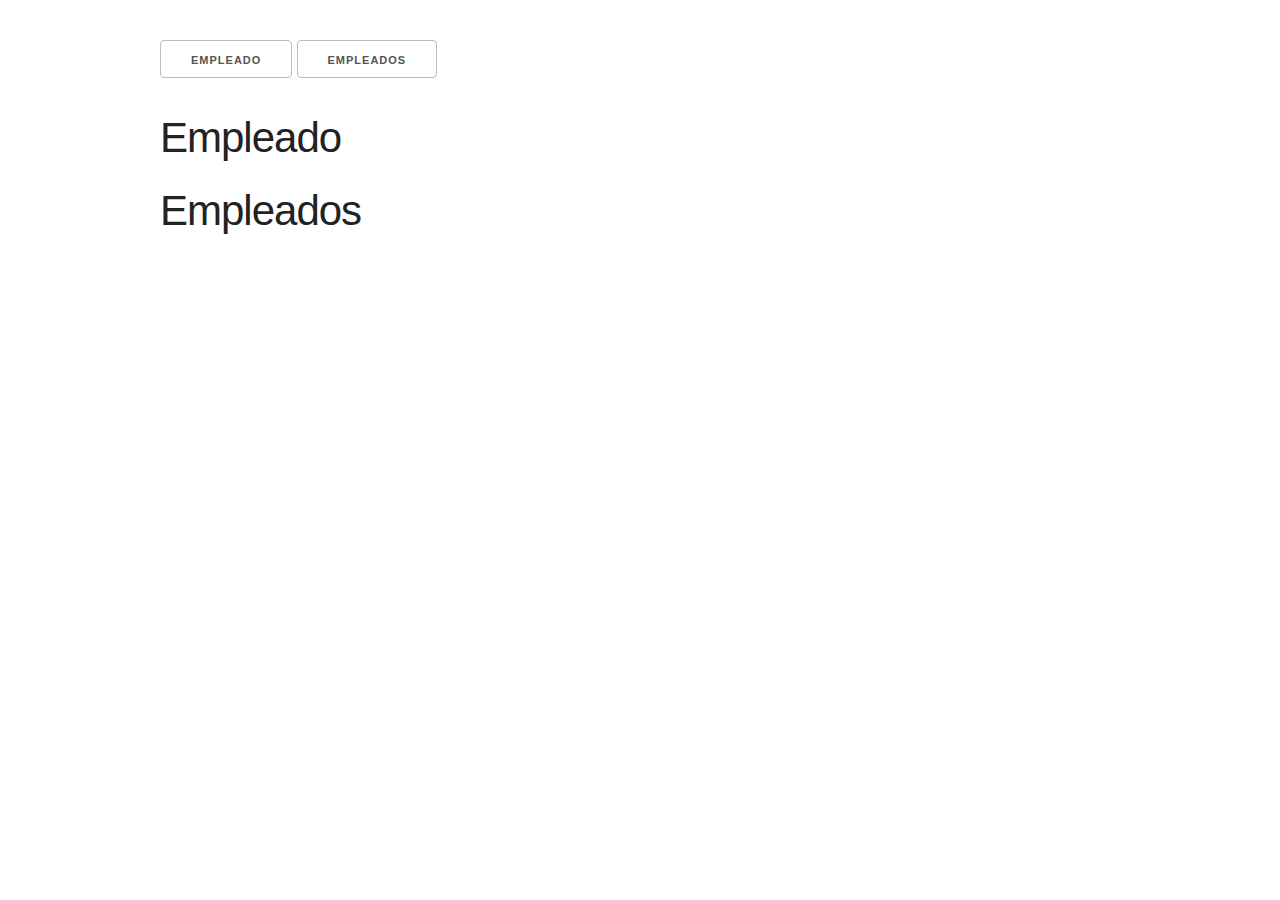
<file: AJAXJSON/index.html>
<!DOCTYPE html>
<html lang="en">
<head>
    <meta charset="UTF-8">
    <meta name="viewport" content="width=device-width, initial-scale=1.0">
    <meta http-equiv="X-UA-Compatible" content="ie=edge">
    <title>JavaScript Sandbox</title>
    <link rel="stylesheet" href="css/normalize.css">
    <link rel="stylesheet" href="css/skeleton.css">
</head>
<body>
    <div class="container">
        <button id="boton1">empleado</button>
        <button id="boton2">empleados</button>
        <br><br>
        <h2>Empleado</h2>
        <div id="empleado"></div>
        <h2>Empleados</h2>
        <div id="empleados"></div>

        <script src="app.js"></script>
    </div>


    <style>
        .container {
            margin-top: 40px;
        }
    </style>
</body>
</html>
</file>
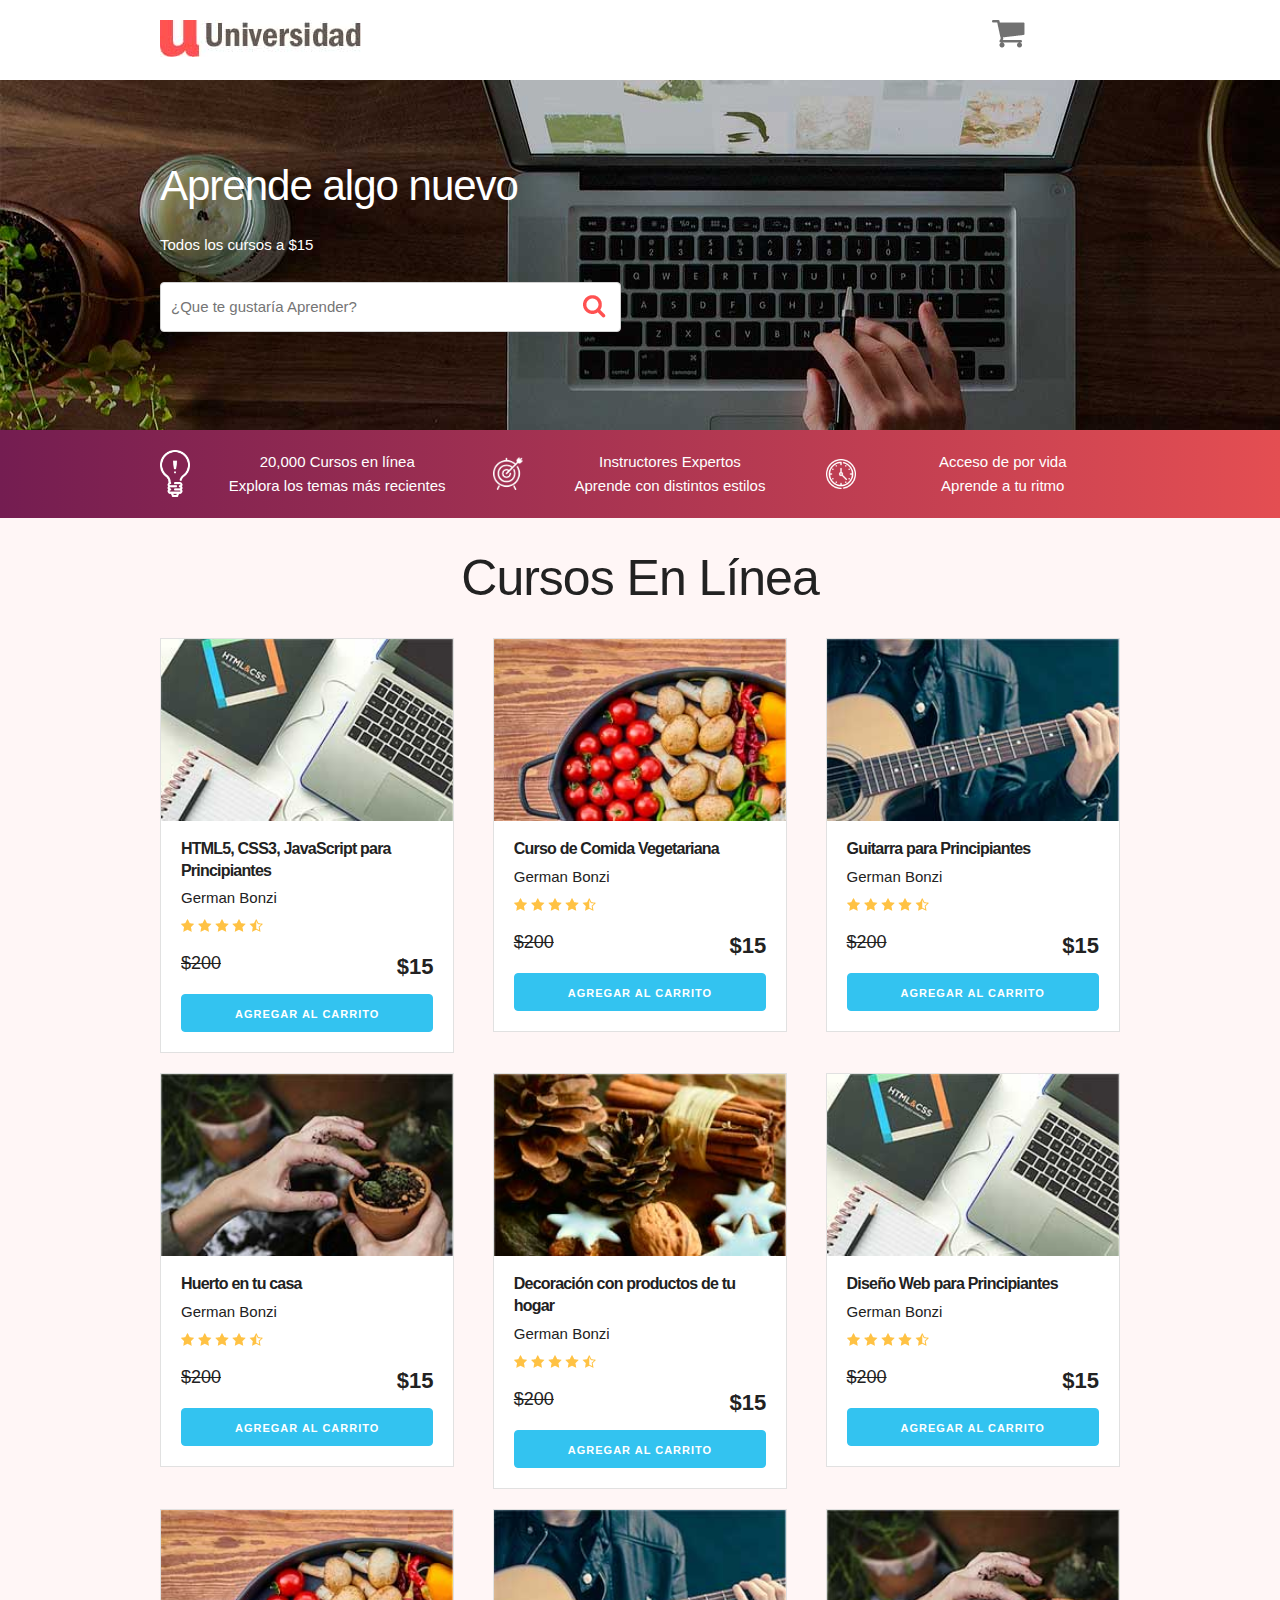
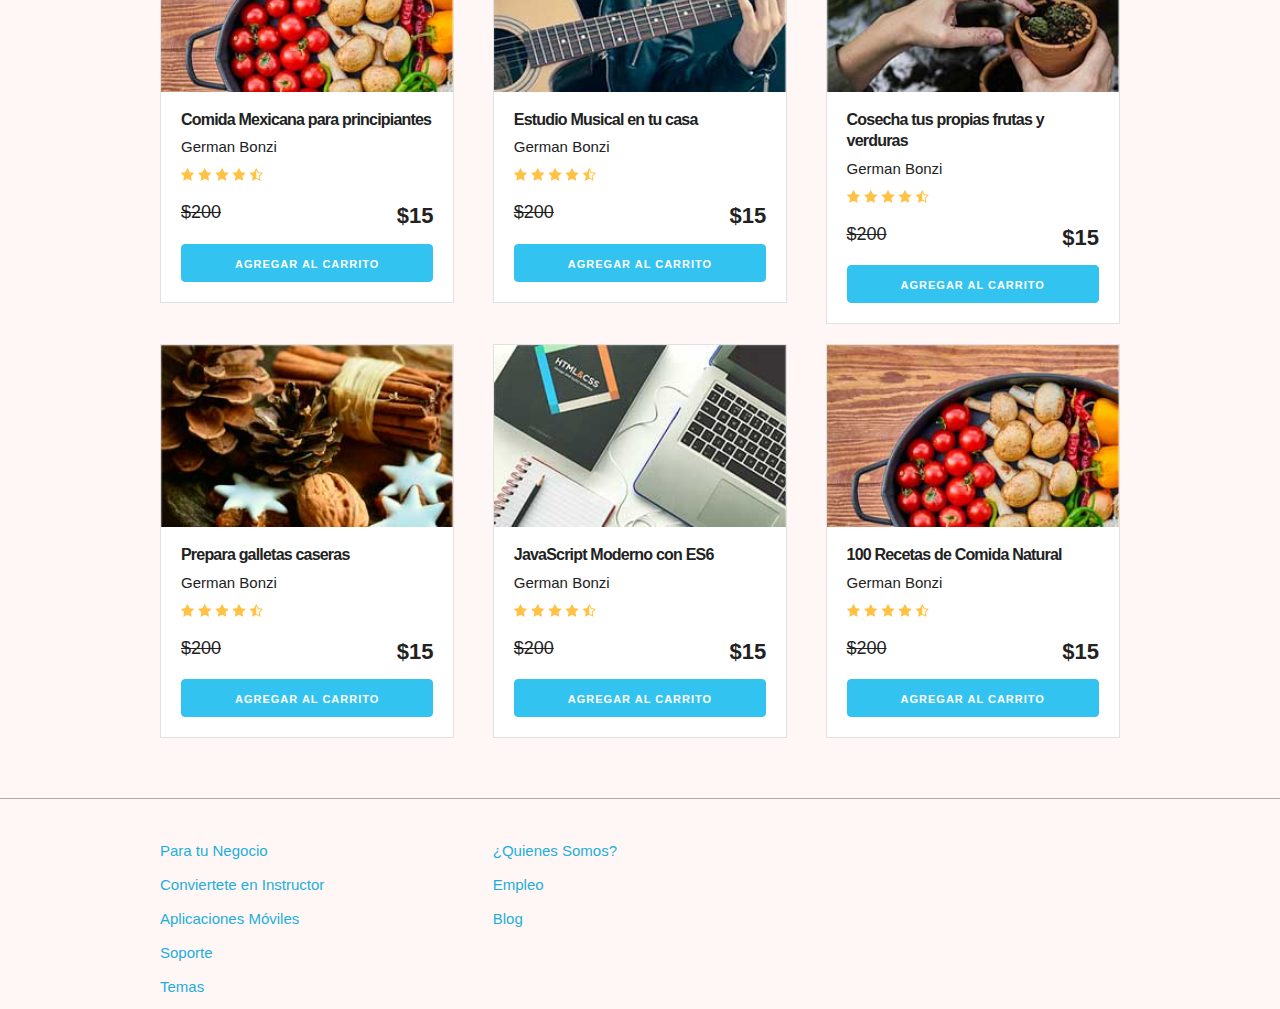
<file: CarritoDeCompras/index.html>
<!DOCTYPE html>
<html lang="en">
<head>
    <meta charset="UTF-8">
    <meta name="viewport" content="width=device-width, initial-scale=1.0">
    <meta http-equiv="X-UA-Compatible" content="ie=edge">
    <title>Carrito</title>
    <link rel="stylesheet" href="css/normalize.css">
    <link rel="stylesheet" href="css/skeleton.css">
    <link rel="stylesheet" href="css/custom.css">
</head>
<body>
<header id="header" class="header">
    <div class="container">
        <div class="row">
            <div class="four columns">
                <img src="img/logo.jpg" id="logo">
            </div>
            <div class="two columns u-pull-right">
                <ul>
                    <li class="submenu">
                            <img src="img/cart.png" id="img-carrito">
                            <div id="carrito">
                                    
                                    <table id="lista-carrito" class="u-full-width">
                                        <thead>
                                            <tr>
                                                <th>Imagen</th>
                                                <th>Nombre</th>
                                                <th>Precio</th>
                                                <th></th>
                                            </tr>
                                        </thead>
                                        <tbody></tbody>
                                    </table>

                                    <a href="#" id="vaciar-carrito" class="button u-full-width">Vaciar Carrito</a>
                            </div>
                    </li>
                </ul>
            </div>
        </div> 
    </div>
    </header>


    <div id="hero">
        <div class="container">
            <div class="row">
                    <div class="six columns">
                        <div class="contenido-hero">
                                <h2>Aprende algo nuevo</h2>
                                <p>Todos los cursos a $15</p>
                                <form action="#" id="busqueda" method="post" class="formulario">
                                    <input class="u-full-width" type="text" placeholder="¿Que te gustaría Aprender?" id="buscador">
                                    <input type="submit" id="submit-buscador" class="submit-buscador">
                                </form>
                        </div>
                    </div>
            </div> 
        </div>
    </div>

    <div class="barra">
        <div class="container">
            <div class="row">
                    <div class="four columns icono icono1">
                        <p>20,000 Cursos en línea <br>
                        Explora  los temas más recientes</p>
                    </div>
                    <div class="four columns icono icono2">
                        <p>Instructores Expertos <br>
                        Aprende con distintos estilos</p>
                    </div>
                    <div class="four columns icono icono3">
                        <p>Acceso de por vida <br>
                        Aprende a tu ritmo</p>
                    </div>
            </div>
        </div>

    </div>

    <div id="lista-cursos" class="container">
        <h1 id="encabezado" class="encabezado">Cursos En Línea</h1>
        <div class="row">
            <div class="four columns">
                <div class="card">
                    <img src="img/curso1.jpg" class="imagen-curso u-full-width">
                    <div class="info-card">
                        <h4>HTML5, CSS3, JavaScript para Principiantes</h4>
                        <p>German Bonzi</p>
                        <img src="img/estrellas.png">
                        <p class="precio">$200  <span class="u-pull-right ">$15</span></p>
                        <a href="#" class="u-full-width button-primary button input agregar-carrito" data-id="1">Agregar Al Carrito</a>
                    </div>
                </div> <!--.card-->
            </div>
            <div class="four columns">
                    <div class="card">
                        <img src="img/curso2.jpg" class="imagen-curso u-full-width">
                        <div class="info-card">
                            <h4>Curso de Comida Vegetariana</h4>
                            <p>German Bonzi</p>
                            <img src="img/estrellas.png">
                            <p class="precio">$200  <span class="u-pull-right ">$15</span></p>
                            <a href="#" class="u-full-width button-primary button input agregar-carrito" data-id="2">Agregar Al Carrito</a>
                        </div>
                    </div>
            </div>
            <div class="four columns">
                    <div class="card">
                        <img src="img/curso3.jpg" class="imagen-curso u-full-width">
                        <div class="info-card">
                            <h4>Guitarra para Principiantes</h4>
                            <p>German Bonzi</p>
                            <img src="img/estrellas.png">
                            <p class="precio">$200  <span class="u-pull-right ">$15</span></p>
                            <a href="#" class="u-full-width button-primary button input agregar-carrito" data-id="3">Agregar Al Carrito</a>
                        </div>
                    </div> <!--.card-->
            </div>

        </div> <!--.row-->
        <div class="row">
            <div class="four columns">
                <div class="card">
                    <img src="img/curso4.jpg" class="imagen-curso u-full-width">
                    <div class="info-card">
                        <h4>Huerto en tu casa</h4>
                        <p>German Bonzi</p>
                        <img src="img/estrellas.png">
                        <p class="precio">$200  <span class="u-pull-right ">$15</span></p>
                        <a href="#" class="u-full-width button-primary button input agregar-carrito" data-id="4">Agregar Al Carrito</a>
                    </div>
                </div> <!--.card-->
            </div>
            <div class="four columns">
                    <div class="card">
                        <img src="img/curso5.jpg" class="imagen-curso u-full-width">
                        <div class="info-card">
                            <h4>Decoración con productos de tu hogar</h4>
                            <p>German Bonzi</p>
                            <img src="img/estrellas.png">
                            <p class="precio">$200  <span class="u-pull-right ">$15</span></p>
                            <a href="#" class="u-full-width button-primary button input agregar-carrito" data-id="5">Agregar Al Carrito</a>
                        </div>
                    </div> <!--.card-->
            </div>
            <div class="four columns">
                    <div class="card">
                        <img src="img/curso1.jpg" class="imagen-curso u-full-width">
                        <div class="info-card">
                            <h4>Diseño Web para Principiantes</h4>
                            <p>German Bonzi</p>
                            <img src="img/estrellas.png">
                            <p class="precio">$200  <span class="u-pull-right ">$15</span></p>
                            <a href="#" class="u-full-width button-primary button input agregar-carrito" data-id="6">Agregar Al Carrito</a>
                        </div>
                    </div> <!--.card-->
            </div>
        </div> <!--.row-->
        <div class="row">
            <div class="four columns">
                <div class="card">
                    <img src="img/curso2.jpg" class="imagen-curso u-full-width">
                    <div class="info-card">
                        <h4>Comida Mexicana para principiantes</h4>
                        <p>German Bonzi</p>
                        <img src="img/estrellas.png">
                        <p class="precio">$200  <span class="u-pull-right ">$15</span></p>
                        <a href="#" class="u-full-width button-primary button input agregar-carrito" data-id="7">Agregar Al Carrito</a>
                    </div>
                </div> <!--.card-->
            </div>
            <div class="four columns">
                    <div class="card">
                        <img src="img/curso3.jpg" class="imagen-curso u-full-width">
                        <div class="info-card">
                            <h4>Estudio Musical en tu casa</h4>
                            <p>German Bonzi</p>
                            <img src="img/estrellas.png">
                            <p class="precio">$200  <span class="u-pull-right ">$15</span></p>
                            <a href="#" class="u-full-width button-primary button input agregar-carrito" data-id="8">Agregar Al Carrito</a>
                        </div>
                    </div> <!--.card-->
            </div>
            <div class="four columns">
                    <div class="card">
                        <img src="img/curso4.jpg" class="imagen-curso u-full-width">
                        <div class="info-card">
                            <h4>Cosecha tus propias frutas y verduras</h4>
                            <p>German Bonzi</p>
                            <img src="img/estrellas.png">
                            <p class="precio">$200  <span class="u-pull-right ">$15</span></p>
                            <a href="#" class="u-full-width button-primary button input agregar-carrito" data-id="9">Agregar Al Carrito</a>
                        </div>
                    </div> <!--.card-->
            </div>
        </div> <!--.row-->
        <div class="row">
                <div class="four columns">
                    <div class="card">
                        <img src="img/curso5.jpg" class="imagen-curso u-full-width">
                        <div class="info-card">
                            <h4>Prepara galletas caseras</h4>
                            <p>German Bonzi</p>
                            <img src="img/estrellas.png">
                            <p class="precio">$200  <span class="u-pull-right ">$15</span></p>
                            <a href="#" class="u-full-width button-primary button input agregar-carrito" data-id="10">Agregar Al Carrito</a>
                        </div>
                    </div> <!--.card-->
                </div>
                <div class="four columns">
                        <div class="card">
                            <img src="img/curso1.jpg" class="imagen-curso u-full-width">
                            <div class="info-card">
                                <h4>JavaScript Moderno con ES6</h4>
                                <p>German Bonzi</p>
                                <img src="img/estrellas.png">
                                <p class="precio">$200  <span class="u-pull-right ">$15</span></p>
                                <a href="#" class="u-full-width button-primary button input agregar-carrito" data-id="11">Agregar Al Carrito</a>
                            </div>
                        </div> <!--.card-->
                </div>
                <div class="four columns">
                        <div class="card">
                            <img src="img/curso2.jpg" class="imagen-curso u-full-width">
                            <div class="info-card">
                                <h4>100 Recetas de Comida Natural</h4>
                                <p>German Bonzi</p>
                                <img src="img/estrellas.png">
                                <p class="precio">$200  <span class="u-pull-right ">$15</span></p>
                                <a href="#" class="u-full-width button-primary button input agregar-carrito" data-id="12">Agregar Al Carrito</a>
                            </div>
                        </div> <!--.card-->
                </div>
            </div> <!--.row-->
    </div>  

    <footer id="footer" class="footer">
        <div class="container">
            <div class="row">
                    <div class="four columns">
                            <nav id="principal" class="menu">
                                <a class="enlace" href="#">Para tu Negocio</a>
                                <a class="enlace" href="#">Conviertete en Instructor</a>
                                <a class="enlace" href="#">Aplicaciones Móviles</a>
                                <a class="enlace" href="#">Soporte</a>
                                <a class="enlace" href="#">Temas</a>
                            </nav>
                    </div>
                    <div class="four columns">
                            <nav id="secundaria" class="menu">
                                <a class="enlace" href="#">¿Quienes Somos?</a>
                                <a class="enlace" href="#">Empleo</a>
                                <a class="enlace" href="#">Blog</a>
                            </nav>
                    </div>
            </div>
        </div>
    </footer>

    <script src="js/app.js"></script>

</body>
</html>
</file>
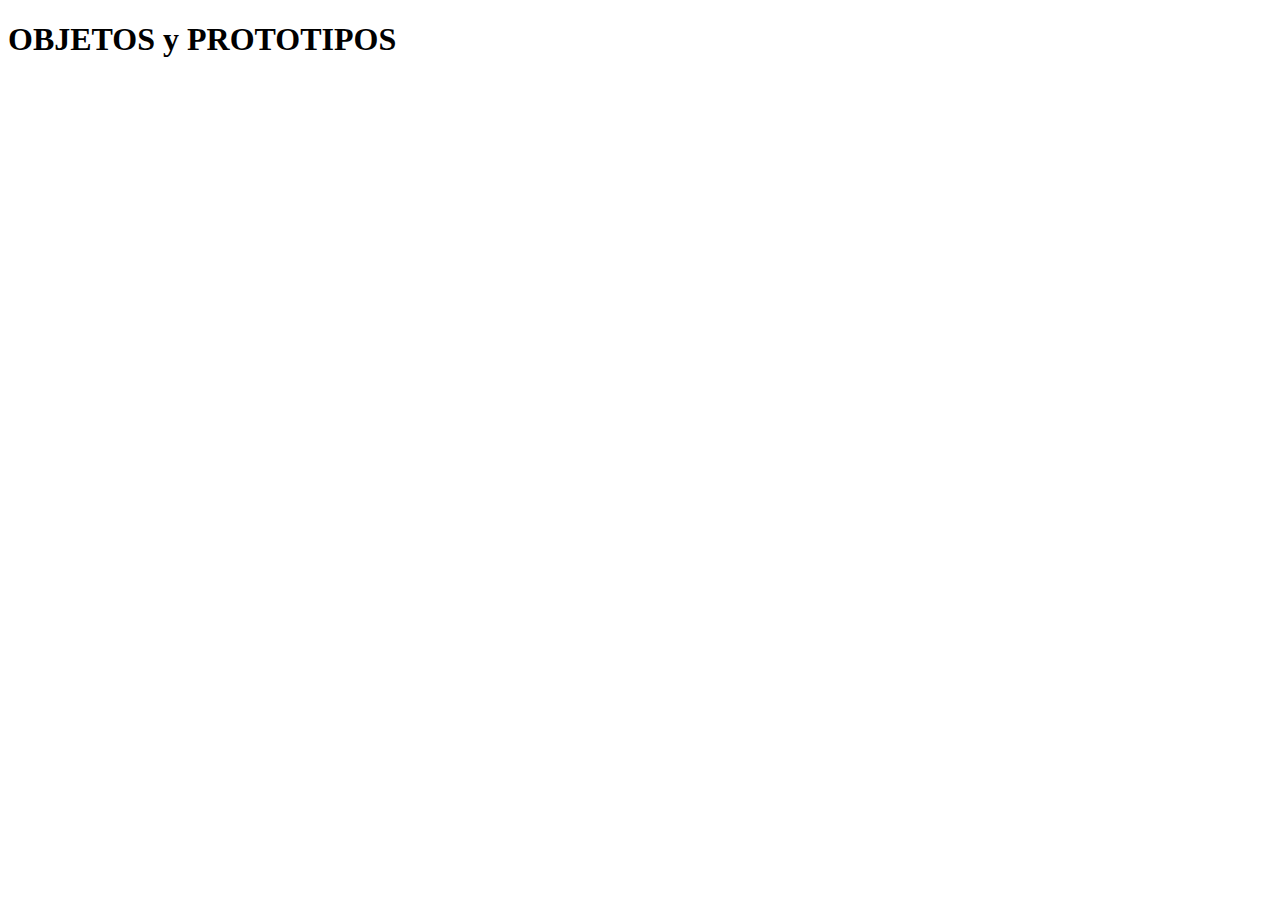
<file: CreaciondeObjetosyPrototipos/index.html>
<!DOCTYPE html>
<html lang="en">
<head>
    <meta charset="UTF-8">
    <meta name="viewport" content="width=device-width, initial-scale=1.0">
    <title>Document</title>
</head>
<body>
    <h1> OBJETOS y PROTOTIPOS </h1>
    

    <script src="ClasesenJS/clases.js"></script>
</body>
</html>
</file>
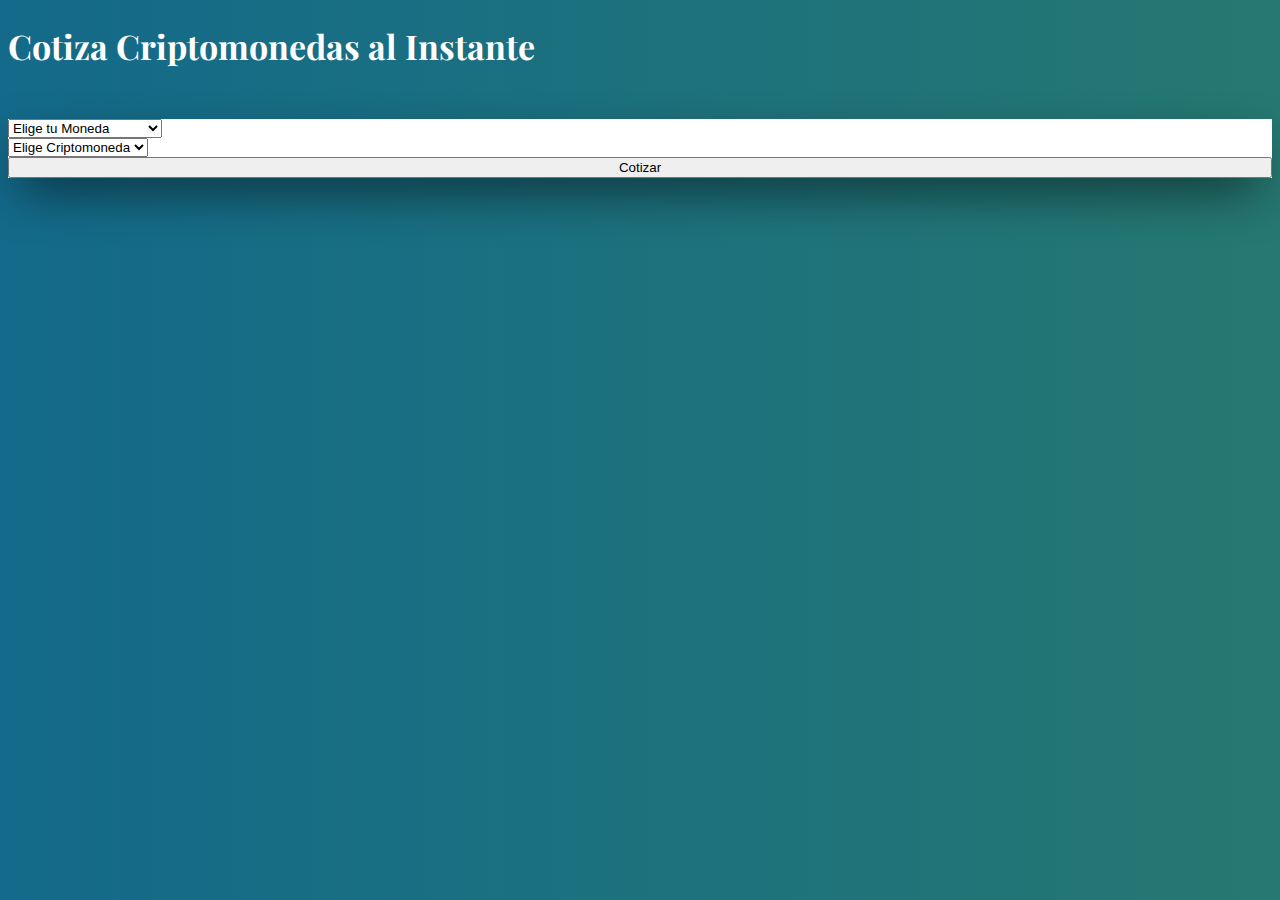
<file: criptomonedas-INICIO/index.html>
<!DOCTYPE html>
<html lang="en">
<head>
    <meta charset="UTF-8">
    <meta name="viewport" content="width=device-width, initial-scale=1.0">
    <meta http-equiv="X-UA-Compatible" content="ie=edge">
    <title>Criptomonedas </title>
     
     <link href="https://bootswatch.com/4/sandstone/bootstrap.min.css" rel="stylesheet">
    <link href="https://fonts.googleapis.com/css?family=Playfair+Display" rel="stylesheet">
    <link href="css/style.css" rel="stylesheet">
</head>
<body>
    <h1 class="text-center my-5">Cotiza Criptomonedas al Instante</h1>
    <div class="container contenido-principal">

        <div class="row justify-content-center">
            <form class="col-10 col-md-8" id="formulario">
                <div class="formulario-cotizar row">
                        <div class="form-group col-12 col-md-4">
                            <select id="moneda" class="form-control">
                                <option value="" disabled selected>Elige tu Moneda </option>
                                <option value="USD">Dolar Estadounidense</option>
                                <option value="MXN">Peso Mexicano</option>
                                <option value="GBP">Libras</option>
                                <option value="EUR">Euros</option>
                            </select>
                        </div>    
                        <div class="form-group col-12 col-md-4">
                            <select id="criptomoneda" class="form-control">
                                <option value="" disabled selected>Elige Criptomoneda</option>
                            </select>
                        </div>
                        <div class="form-group col-12 col-md-4">
                            <input type="submit" class="btn btn-success" value="Cotizar">
                        </div>
                </div><!--.formulario-cotizar-->

                <div class="panel-resultados row justify-content-center mt-5">
                    <div class="contenido-spinner">
                    
                    <div class="mensajes col-12"></div>
                    <div id="resultado" class="col-12"></div>
                </div><!--panel-resultados-->
            </form>
        </div> 
    </div>
    <script src="js/api.js"></script>
    <script src="js/ui.js"></script>
    <script src="js/app.js"></script>
</body>
</html>
</file>
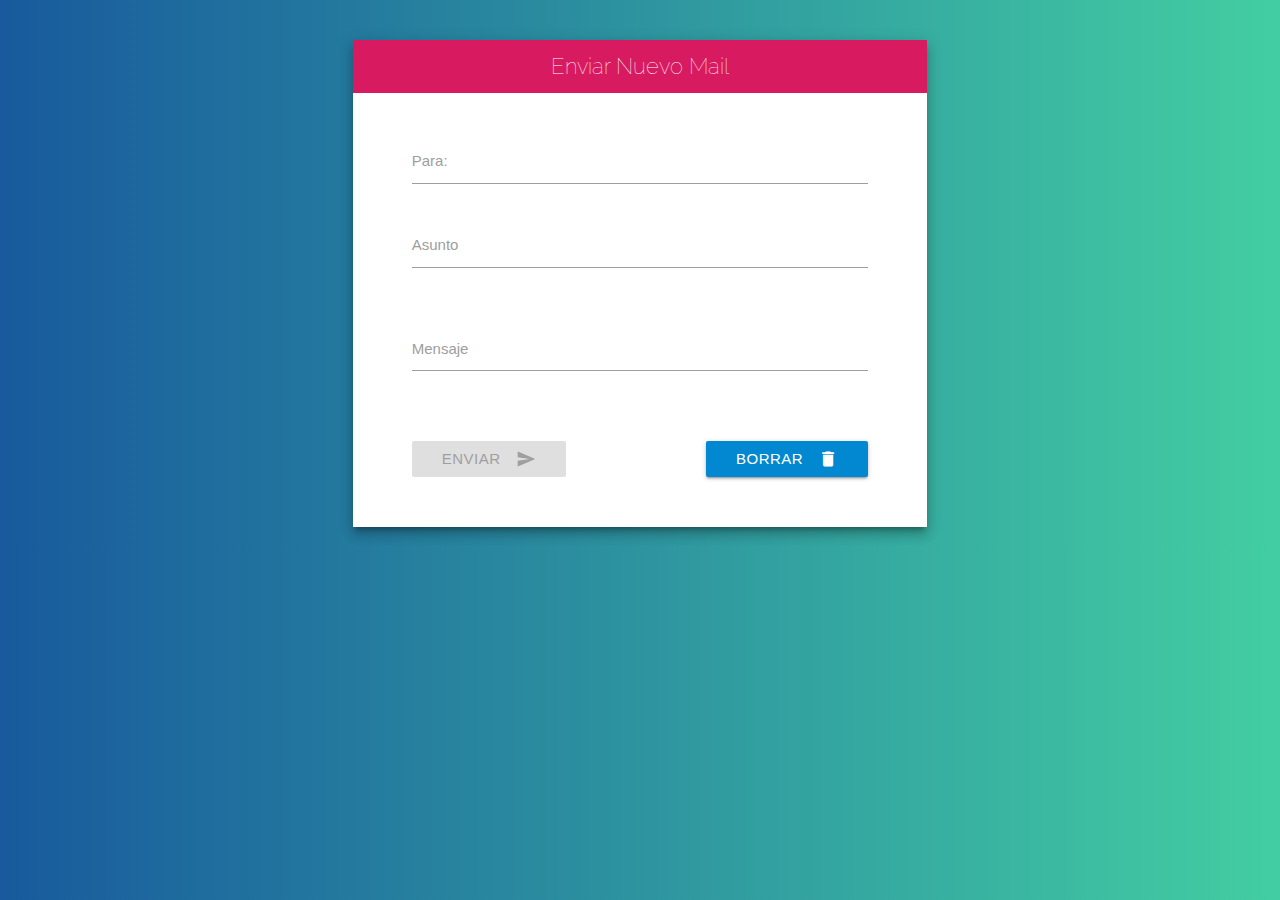
<file: Emails/index.html>
<!DOCTYPE html>
<html>
  <head>
    <link href="https://fonts.googleapis.com/icon?family=Material+Icons" rel="stylesheet">
    <link href="https://fonts.googleapis.com/css?family=Raleway:100,300" rel="stylesheet">
    <link type="text/css" rel="stylesheet" href="css/materialize.min.css"  media="screen,projection"/>
    <link rel="stylesheet" href="css/custom.css">
    <meta name="viewport" content="width=device-width, initial-scale=1.0"/>
    <title>Enviar mail</title>
  </head>
  <body>

    <div class="container">
        <div class="row">
            <div class="col s8 offset-s2">
                <div id="contenido" class="m2">
                    
                    <header id="header" class=" pink darken-1">
                        Enviar Nuevo Mail
                    </header>
                    <form id="enviar-mail" action="#" class="col s10 offset-s1">
                        <div class="row">
                                <div class="input-field col s12">
                                    <input id="email" type="email">
                                    <label for="email">Para:</label>
                                </div>
                                <div class="input-field col s12">
                                        <input id="asunto" type="text">
                                        <label for="asunto">Asunto</label>
                                </div>
                        </div>

                            <div class="row">
                                <div class="input-field col s12">
                                <textarea id="mensaje" class="materialize-textarea"></textarea>
                                <label for="mensaje">Mensaje</label>
                                </div>
                            </div>
                            <div class="row" id="loaders">
    
                                <img id="spinner" src="img/spinner.gif" width="150">
                            </div>
                            <div class="row">
                                    <div class="col s6">
                                        <button id="enviar" class="btn waves-effect waves-light  pink darken-2" type="submit" name="action">Enviar
                                                <i class="material-icons right">send</i>
                                        </button>
                                    </div>
                                    <div class="col s6">
                                        <button id="resetBtn" class="btn waves-effect waves-light light-blue darken-2" type="submit">Borrar
                                                <i class="material-icons right">delete</i>
                                        </button>
                                    </div>
                            </div>
                    </form> 
                    
                </div> <!--.contenido-->
            </div>
        </div>
    </div>
    <script type="text/javascript" src="https://code.jquery.com/jquery-3.2.1.min.js"></script>
    <script type="text/javascript" src="js/materialize.min.js"></script>
    <script src="js/app.js"></script>
  </body>
</html>
</file>
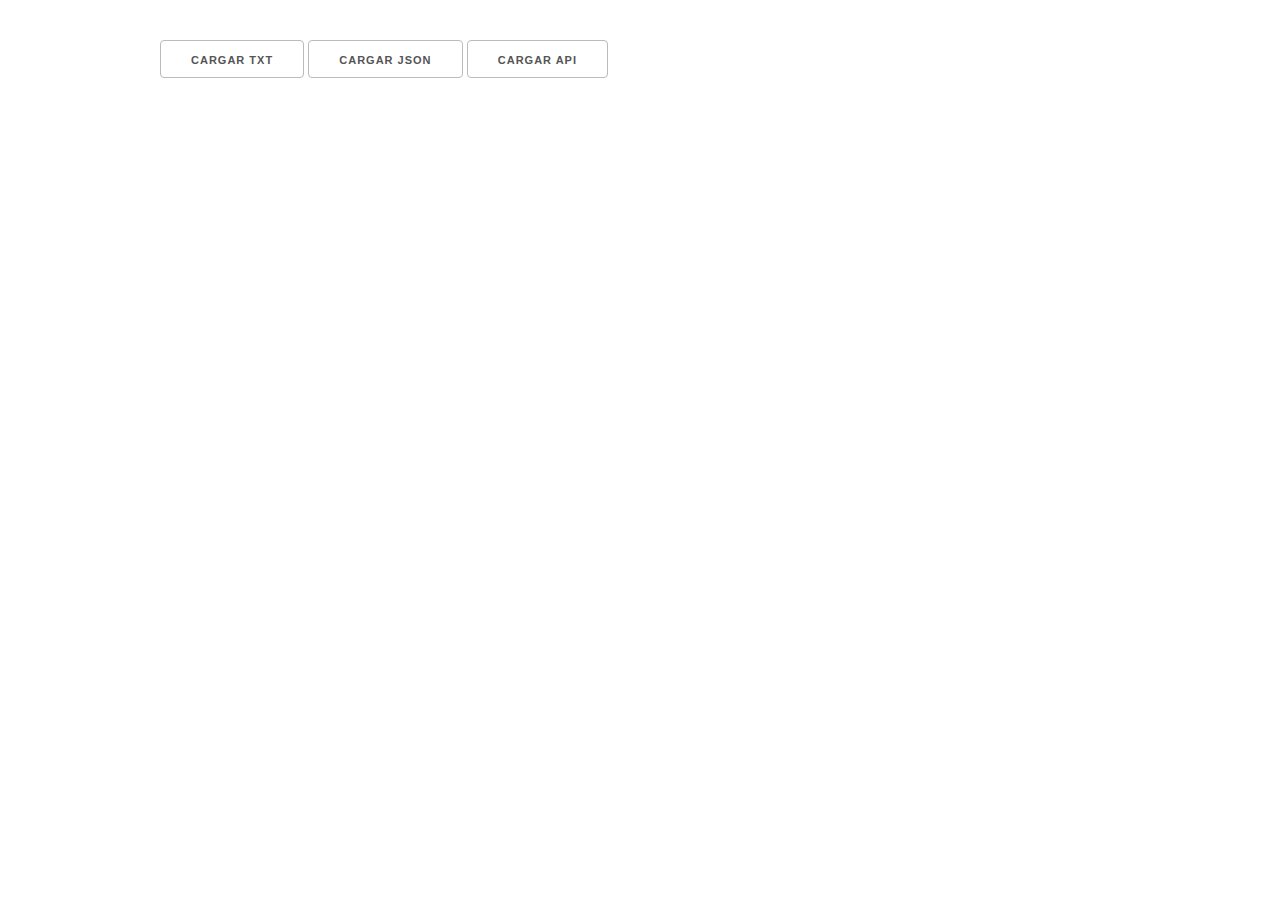
<file: fetchapi/index.html>
<!DOCTYPE html>
<html lang="en">
<head>
    <meta charset="UTF-8">
    <meta name="viewport" content="width=device-width, initial-scale=1.0">
    <meta http-equiv="X-UA-Compatible" content="ie=edge">
    <title>Document</title>
    <link rel="stylesheet" href="css/normalize.css">
    <link rel="stylesheet" href="css/skeleton.css">
</head>
<body>
    <div class="container" style="margin-top: 40px">
        <a href="#" id="txtBtn" class="button">Cargar TXT</a>
        <a href="#" id="jsonBtn" class="button">Cargar JSON</a>
        <a href="#" id="apiBTN" class="button">Cargar API</a>
    </div>

    <div class="container">
            <div id="resultado"></div>
    </div>
   
    

    <script src="js/app.js"></script>
</body>
</html>
</file>
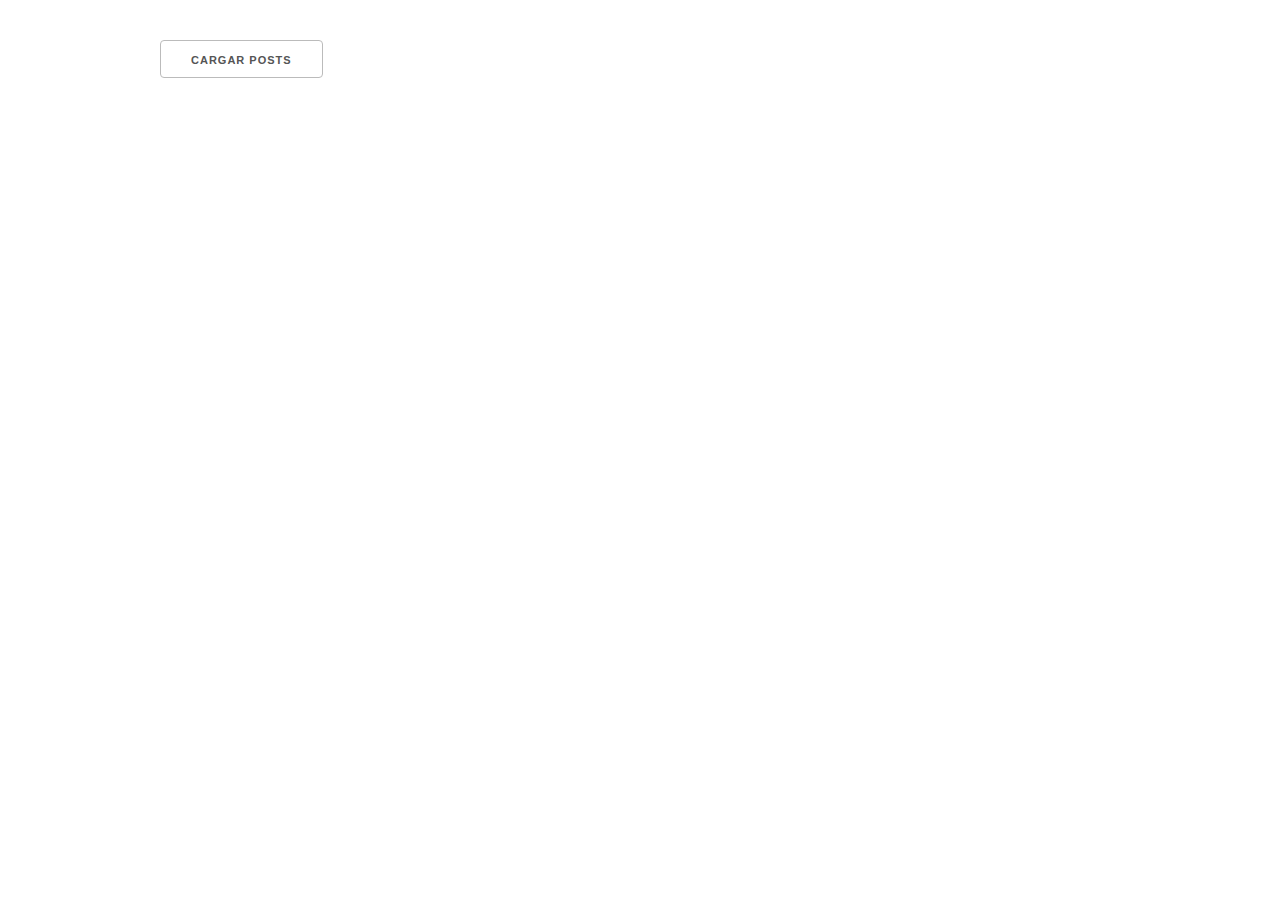
<file: JSONAPI/index.html>
<!DOCTYPE html>
<html lang="en">
<head>
    <meta charset="UTF-8">
    <meta name="viewport" content="width=device-width, initial-scale=1.0">
    <meta http-equiv="X-UA-Compatible" content="ie=edge">
    <title>JavaScript Sandbox</title>
    <link rel="stylesheet" href="css/normalize.css">
    <link rel="stylesheet" href="css/skeleton.css">
</head>
<body>
    <div class="container">
        <a href="#" class="button" id="cargar">Cargar Posts</a>
        <div id="listado"></div>
        <script src="app.js"></script>
    </div>


    <style>
        .container {
            margin-top: 40px;
        }
    </style>
</body>
</html>
</file>
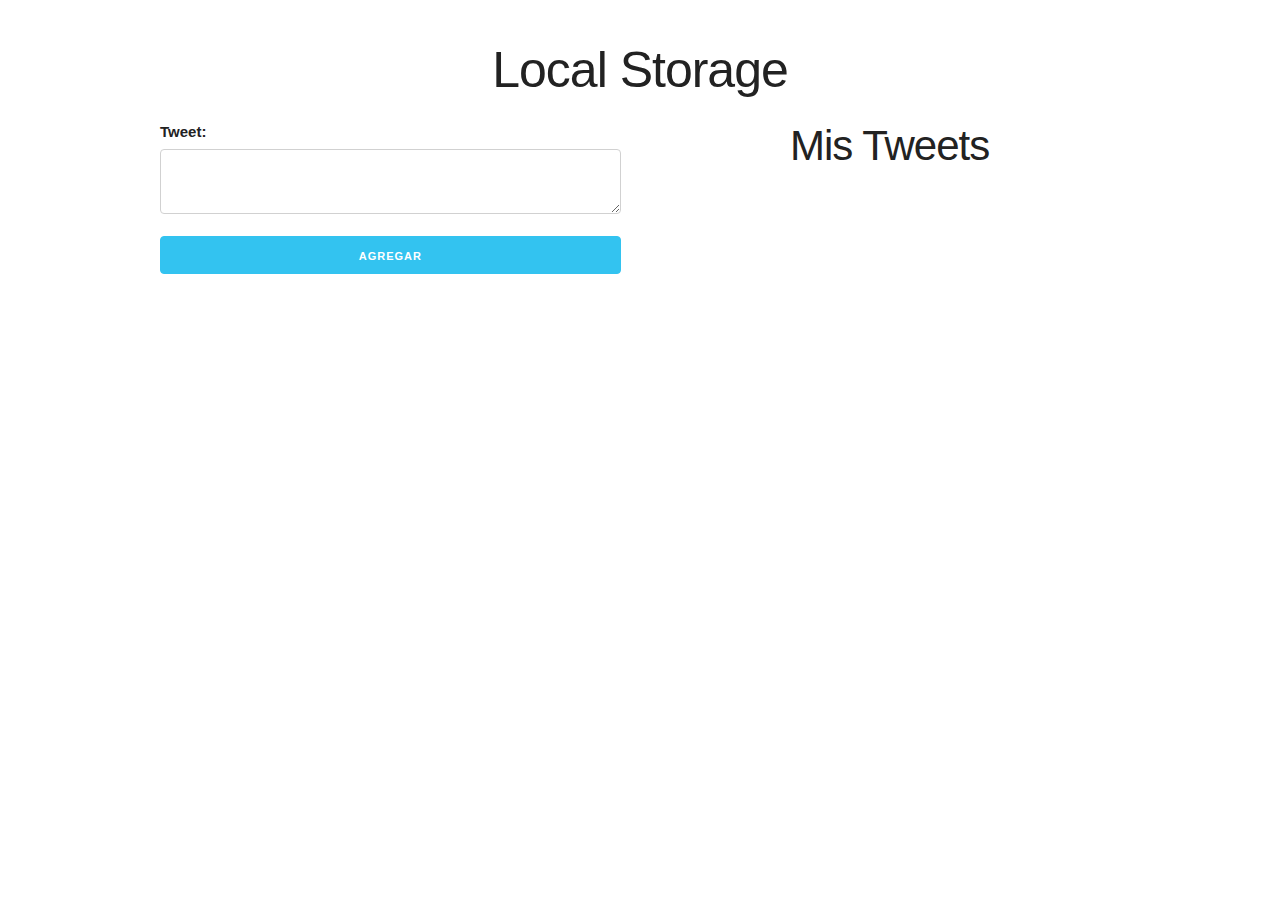
<file: LocalStorage/index.html>
<!DOCTYPE html>
<html lang="en">
<head>
    <meta charset="UTF-8">
    <meta name="viewport" content="width=device-width, initial-scale=1.0">
    <meta http-equiv="X-UA-Compatible" content="ie=edge">
    <title>Document</title>
    <link rel="stylesheet" href="assets/css/normalize.css">
    <link rel="stylesheet" href="assets/css/skeleton.css">
    <link rel="stylesheet" href="assets/css/custom.css">
    <!-- 
    <link rel="stylesheet" href="https://stackpath.bootstrapcdn.com/bootstrap/4.4.1/css/bootstrap.min.css" integrity="sha384-Vkoo8x4CGsO3+Hhxv8T/Q5PaXtkKtu6ug5TOeNV6gBiFeWPGFN9MuhOf23Q9Ifjh" crossorigin="anonymous">
    #region -->
</head>
<body>

    <div id="contenido">
        <div class="container">

            <h1>Local Storage</h1>
            <div class="row">
                <div class="six columns">
                    <label for="tweet">Tweet:</label>
                    <form action="#" id="formulario">
                            <label for="tweet"></label>
                            <textarea id="tweet" class="u-full-width"></textarea>
                            <input type="submit" class="button u-full-width button-primary" value="AGREGAR">
                    </form>
                </div>
                <div class="six columns">
                    <h2>Mis Tweets</h2>
                    <div id="lista-tweets"></div>
                </div>
            </div>

        </div>
    </div> <!--#contenido-->

    <script src="assets/js/app.js"></script>
    <!-- 
    <script src="https://code.jquery.com/jquery-3.4.1.slim.min.js" integrity="sha384-J6qa4849blE2+poT4WnyKhv5vZF5SrPo0iEjwBvKU7imGFAV0wwj1yYfoRSJoZ+n" crossorigin="anonymous"></script>
    <script src="https://cdn.jsdelivr.net/npm/popper.js@1.16.0/dist/umd/popper.min.js" integrity="sha384-Q6E9RHvbIyZFJoft+2mJbHaEWldlvI9IOYy5n3zV9zzTtmI3UksdQRVvoxMfooAo" crossorigin="anonymous"></script>
    <script src="https://stackpath.bootstrapcdn.com/bootstrap/4.4.1/js/bootstrap.min.js" integrity="sha384-wfSDF2E50Y2D1uUdj0O3uMBJnjuUD4Ih7YwaYd1iqfktj0Uod8GCExl3Og8ifwB6" crossorigin="anonymous"></script>
    #endregion -->
</body>
</html>
</file>
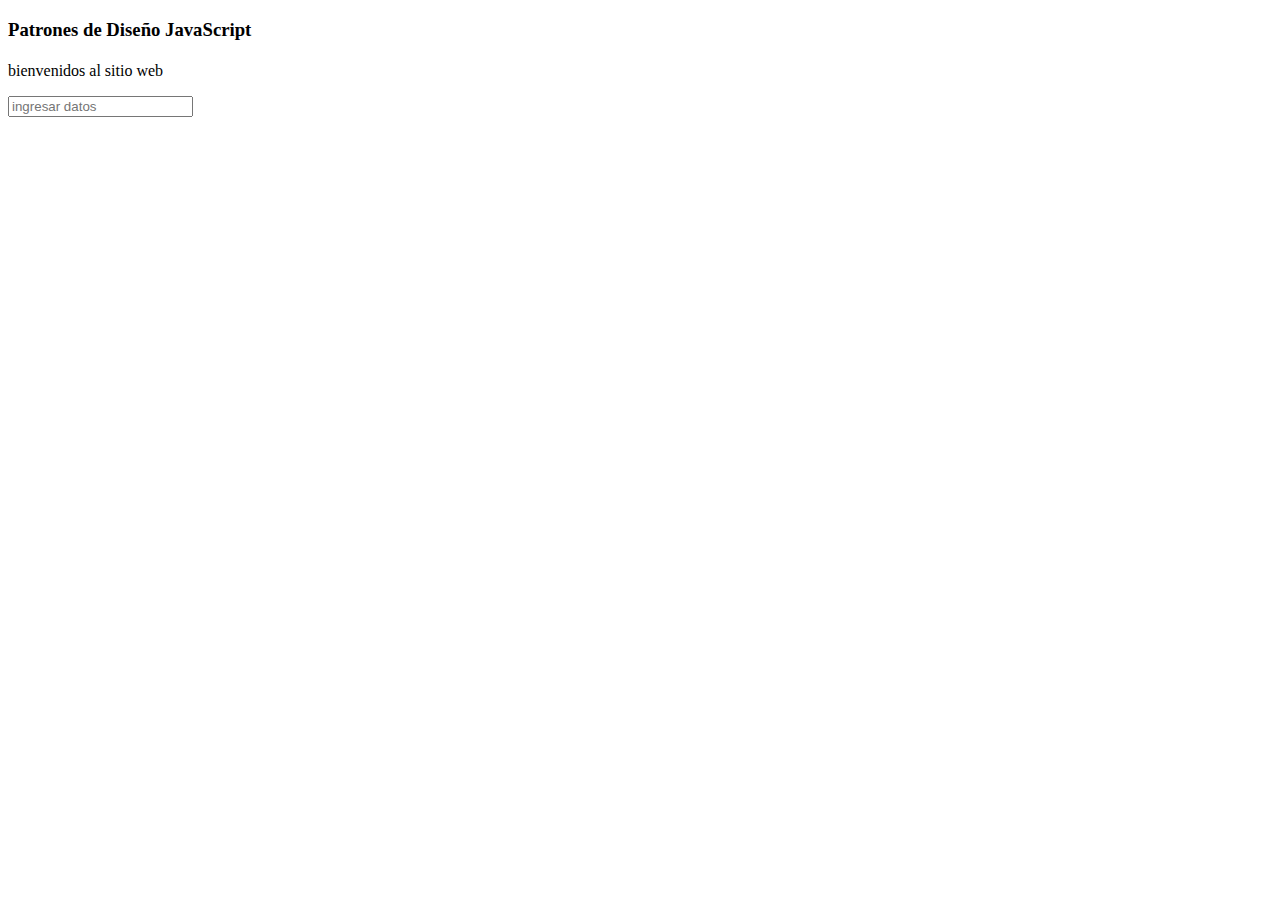
<file: Patronesdediseño/index.html>
<!DOCTYPE html>
<html lang="en">
  <head>
    <meta charset="UTF-8" />
    <meta name="viewport" content="width=device-width, initial-scale=1.0" />
    <title>Patrones de Diseño</title>
  </head>
  <body>
    <h3>Patrones de Diseño JavaScript</h3>

    <div id="app"></div>

    <script src="PatronesDeDiseñoJS/Factory.js"></script>
  </body>
</html>
</file>
<file: AJAXJSON/css/skeleton.css>
/*
* Skeleton V2.0.4
* Copyright 2014, Dave Gamache
* www.getskeleton.com
* Free to use under the MIT license.
* http://www.opensource.org/licenses/mit-license.php
* 12/29/2014
*/


/* Table of contents
––––––––––––––––––––––––––––––––––––––––––––––––––
- Grid
- Base Styles
- Typography
- Links
- Buttons
- Forms
- Lists
- Code
- Tables
- Spacing
- Utilities
- Clearing
- Media Queries
*/


/* Grid
–––––––––––––––––––––––––––––––––––––––––––––––––– */
.container {
  position: relative;
  width: 100%;
  max-width: 960px;
  margin: 0 auto;
  padding: 0 20px;
  box-sizing: border-box; }
.column,
.columns {
  width: 100%;
  float: left;
  box-sizing: border-box; }

/* For devices larger than 400px */
@media (min-width: 400px) {
  .container {
    width: 85%;
    padding: 0; }
}

/* For devices larger than 550px */
@media (min-width: 550px) {
  .container {
    width: 80%; }
  .column,
  .columns {
    margin-left: 4%; }
  .column:first-child,
  .columns:first-child {
    margin-left: 0; }

  .one.column,
  .one.columns                    { width: 4.66666666667%; }
  .two.columns                    { width: 13.3333333333%; }
  .three.columns                  { width: 22%;            }
  .four.columns                   { width: 30.6666666667%; }
  .five.columns                   { width: 39.3333333333%; }
  .six.columns                    { width: 48%;            }
  .seven.columns                  { width: 56.6666666667%; }
  .eight.columns                  { width: 65.3333333333%; }
  .nine.columns                   { width: 74.0%;          }
  .ten.columns                    { width: 82.6666666667%; }
  .eleven.columns                 { width: 91.3333333333%; }
  .twelve.columns                 { width: 100%; margin-left: 0; }

  .one-third.column               { width: 30.6666666667%; }
  .two-thirds.column              { width: 65.3333333333%; }

  .one-half.column                { width: 48%; }

  /* Offsets */
  .offset-by-one.column,
  .offset-by-one.columns          { margin-left: 8.66666666667%; }
  .offset-by-two.column,
  .offset-by-two.columns          { margin-left: 17.3333333333%; }
  .offset-by-three.column,
  .offset-by-three.columns        { margin-left: 26%;            }
  .offset-by-four.column,
  .offset-by-four.columns         { margin-left: 34.6666666667%; }
  .offset-by-five.column,
  .offset-by-five.columns         { margin-left: 43.3333333333%; }
  .offset-by-six.column,
  .offset-by-six.columns          { margin-left: 52%;            }
  .offset-by-seven.column,
  .offset-by-seven.columns        { margin-left: 60.6666666667%; }
  .offset-by-eight.column,
  .offset-by-eight.columns        { margin-left: 69.3333333333%; }
  .offset-by-nine.column,
  .offset-by-nine.columns         { margin-left: 78.0%;          }
  .offset-by-ten.column,
  .offset-by-ten.columns          { margin-left: 86.6666666667%; }
  .offset-by-eleven.column,
  .offset-by-eleven.columns       { margin-left: 95.3333333333%; }

  .offset-by-one-third.column,
  .offset-by-one-third.columns    { margin-left: 34.6666666667%; }
  .offset-by-two-thirds.column,
  .offset-by-two-thirds.columns   { margin-left: 69.3333333333%; }

  .offset-by-one-half.column,
  .offset-by-one-half.columns     { margin-left: 52%; }

}


/* Base Styles
–––––––––––––––––––––––––––––––––––––––––––––––––– */
/* NOTE
html is set to 62.5% so that all the REM measurements throughout Skeleton
are based on 10px sizing. So basically 1.5rem = 15px :) */
html {
  font-size: 62.5%; }
body {
  font-size: 1.5em; /* currently ems cause chrome bug misinterpreting rems on body element */
  line-height: 1.6;
  font-weight: 400;
  font-family: "Raleway", "HelveticaNeue", "Helvetica Neue", Helvetica, Arial, sans-serif;
  color: #222; }


/* Typography
–––––––––––––––––––––––––––––––––––––––––––––––––– */
h1, h2, h3, h4, h5, h6 {
  margin-top: 0;
  margin-bottom: 2rem;
  font-weight: 300; }
h1 { font-size: 4.0rem; line-height: 1.2;  letter-spacing: -.1rem;}
h2 { font-size: 3.6rem; line-height: 1.25; letter-spacing: -.1rem; }
h3 { font-size: 3.0rem; line-height: 1.3;  letter-spacing: -.1rem; }
h4 { font-size: 2.4rem; line-height: 1.35; letter-spacing: -.08rem; }
h5 { font-size: 1.8rem; line-height: 1.5;  letter-spacing: -.05rem; }
h6 { font-size: 1.5rem; line-height: 1.6;  letter-spacing: 0; }

/* Larger than phablet */
@media (min-width: 550px) {
  h1 { font-size: 5.0rem; }
  h2 { font-size: 4.2rem; }
  h3 { font-size: 3.6rem; }
  h4 { font-size: 3.0rem; }
  h5 { font-size: 2.4rem; }
  h6 { font-size: 1.5rem; }
}

p {
  margin-top: 0; }


/* Links
–––––––––––––––––––––––––––––––––––––––––––––––––– */
a {
  color: #1EAEDB; }
a:hover {
  color: #0FA0CE; }


/* Buttons
–––––––––––––––––––––––––––––––––––––––––––––––––– */
.button,
button,
input[type="submit"],
input[type="reset"],
input[type="button"] {
  display: inline-block;
  height: 38px;
  padding: 0 30px;
  color: #555;
  text-align: center;
  font-size: 11px;
  font-weight: 600;
  line-height: 38px;
  letter-spacing: .1rem;
  text-transform: uppercase;
  text-decoration: none;
  white-space: nowrap;
  background-color: transparent;
  border-radius: 4px;
  border: 1px solid #bbb;
  cursor: pointer;
  box-sizing: border-box; }
.button:hover,
button:hover,
input[type="submit"]:hover,
input[type="reset"]:hover,
input[type="button"]:hover,
.button:focus,
button:focus,
input[type="submit"]:focus,
input[type="reset"]:focus,
input[type="button"]:focus {
  color: #333;
  border-color: #888;
  outline: 0; }
.button.button-primary,
button.button-primary,
input[type="submit"].button-primary,
input[type="reset"].button-primary,
input[type="button"].button-primary {
  color: #FFF;
  background-color: #33C3F0;
  border-color: #33C3F0; }
.button.button-primary:hover,
button.button-primary:hover,
input[type="submit"].button-primary:hover,
input[type="reset"].button-primary:hover,
input[type="button"].button-primary:hover,
.button.button-primary:focus,
button.button-primary:focus,
input[type="submit"].button-primary:focus,
input[type="reset"].button-primary:focus,
input[type="button"].button-primary:focus {
  color: #FFF;
  background-color: #1EAEDB;
  border-color: #1EAEDB; }


/* Forms
–––––––––––––––––––––––––––––––––––––––––––––––––– */
input[type="email"],
input[type="number"],
input[type="search"],
input[type="text"],
input[type="tel"],
input[type="url"],
input[type="password"],
textarea,
select {
  height: 38px;
  padding: 6px 10px; /* The 6px vertically centers text on FF, ignored by Webkit */
  background-color: #fff;
  border: 1px solid #D1D1D1;
  border-radius: 4px;
  box-shadow: none;
  box-sizing: border-box; }
/* Removes awkward default styles on some inputs for iOS */
input[type="email"],
input[type="number"],
input[type="search"],
input[type="text"],
input[type="tel"],
input[type="url"],
input[type="password"],
textarea {
  -webkit-appearance: none;
     -moz-appearance: none;
          appearance: none; }
textarea {
  min-height: 65px;
  padding-top: 6px;
  padding-bottom: 6px; }
input[type="email"]:focus,
input[type="number"]:focus,
input[type="search"]:focus,
input[type="text"]:focus,
input[type="tel"]:focus,
input[type="url"]:focus,
input[type="password"]:focus,
textarea:focus,
select:focus {
  border: 1px solid #33C3F0;
  outline: 0; }
label,
legend {
  display: block;
  margin-bottom: .5rem;
  font-weight: 600; }
fieldset {
  padding: 0;
  border-width: 0; }
input[type="checkbox"],
input[type="radio"] {
  display: inline; }
label > .label-body {
  display: inline-block;
  margin-left: .5rem;
  font-weight: normal; }


/* Lists
–––––––––––––––––––––––––––––––––––––––––––––––––– */
ul {
  list-style: circle inside; }
ol {
  list-style: decimal inside; }
ol, ul {
  padding-left: 0;
  margin-top: 0; }
ul ul,
ul ol,
ol ol,
ol ul {
  margin: 1.5rem 0 1.5rem 3rem;
  font-size: 90%; }
li {
  margin-bottom: 1rem; }


/* Code
–––––––––––––––––––––––––––––––––––––––––––––––––– */
code {
  padding: .2rem .5rem;
  margin: 0 .2rem;
  font-size: 90%;
  white-space: nowrap;
  background: #F1F1F1;
  border: 1px solid #E1E1E1;
  border-radius: 4px; }
pre > code {
  display: block;
  padding: 1rem 1.5rem;
  white-space: pre; }


/* Tables
–––––––––––––––––––––––––––––––––––––––––––––––––– */
th,
td {
  padding: 12px 15px;
  text-align: left;
  border-bottom: 1px solid #E1E1E1; }
th:first-child,
td:first-child {
  padding-left: 0; }
th:last-child,
td:last-child {
  padding-right: 0; }


/* Spacing
–––––––––––––––––––––––––––––––––––––––––––––––––– */
button,
.button {
  margin-bottom: 1rem; }
input,
textarea,
select,
fieldset {
  margin-bottom: 1.5rem; }
pre,
blockquote,
dl,
figure,
table,
p,
ul,
ol,
form {
  margin-bottom: 2.5rem; }


/* Utilities
–––––––––––––––––––––––––––––––––––––––––––––––––– */
.u-full-width {
  width: 100%;
  box-sizing: border-box; }
.u-max-full-width {
  max-width: 100%;
  box-sizing: border-box; }
.u-pull-right {
  float: right; }
.u-pull-left {
  float: left; }


/* Misc
–––––––––––––––––––––––––––––––––––––––––––––––––– */
hr {
  margin-top: 3rem;
  margin-bottom: 3.5rem;
  border-width: 0;
  border-top: 1px solid #E1E1E1; }


/* Clearing
–––––––––––––––––––––––––––––––––––––––––––––––––– */

/* Self Clearing Goodness */
.container:after,
.row:after,
.u-cf {
  content: "";
  display: table;
  clear: both; }


/* Media Queries
–––––––––––––––––––––––––––––––––––––––––––––––––– */
/*
Note: The best way to structure the use of media queries is to create the queries
near the relevant code. For example, if you wanted to change the styles for buttons
on small devices, paste the mobile query code up in the buttons section and style it
there.
*/


/* Larger than mobile */
@media (min-width: 400px) {}

/* Larger than phablet (also point when grid becomes active) */
@media (min-width: 550px) {}

/* Larger than tablet */
@media (min-width: 750px) {}

/* Larger than desktop */
@media (min-width: 1000px) {}

/* Larger than Desktop HD */
@media (min-width: 1200px) {}
</file>
<file: CarritoDeCompras/css/skeleton.css>
/*
* Skeleton V2.0.4
* Copyright 2014, Dave Gamache
* www.getskeleton.com
* Free to use under the MIT license.
* http://www.opensource.org/licenses/mit-license.php
* 12/29/2014
*/


/* Table of contents
––––––––––––––––––––––––––––––––––––––––––––––––––
- Grid
- Base Styles
- Typography
- Links
- Buttons
- Forms
- Lists
- Code
- Tables
- Spacing
- Utilities
- Clearing
- Media Queries
*/


/* Grid
–––––––––––––––––––––––––––––––––––––––––––––––––– */
.container {
  position: relative;
  width: 100%;
  max-width: 960px;
  margin: 0 auto;
  padding: 0 20px;
  box-sizing: border-box; }
.column,
.columns {
  width: 100%;
  float: left;
  box-sizing: border-box; }

/* For devices larger than 400px */
@media (min-width: 400px) {
  .container {
    width: 85%;
    padding: 0; }
}

/* For devices larger than 550px */
@media (min-width: 550px) {
  .container {
    width: 80%; }
  .column,
  .columns {
    margin-left: 4%; }
  .column:first-child,
  .columns:first-child {
    margin-left: 0; }

  .one.column,
  .one.columns                    { width: 4.66666666667%; }
  .two.columns                    { width: 13.3333333333%; }
  .three.columns                  { width: 22%;            }
  .four.columns                   { width: 30.6666666667%; }
  .five.columns                   { width: 39.3333333333%; }
  .six.columns                    { width: 48%;            }
  .seven.columns                  { width: 56.6666666667%; }
  .eight.columns                  { width: 65.3333333333%; }
  .nine.columns                   { width: 74.0%;          }
  .ten.columns                    { width: 82.6666666667%; }
  .eleven.columns                 { width: 91.3333333333%; }
  .twelve.columns                 { width: 100%; margin-left: 0; }

  .one-third.column               { width: 30.6666666667%; }
  .two-thirds.column              { width: 65.3333333333%; }

  .one-half.column                { width: 48%; }

  /* Offsets */
  .offset-by-one.column,
  .offset-by-one.columns          { margin-left: 8.66666666667%; }
  .offset-by-two.column,
  .offset-by-two.columns          { margin-left: 17.3333333333%; }
  .offset-by-three.column,
  .offset-by-three.columns        { margin-left: 26%;            }
  .offset-by-four.column,
  .offset-by-four.columns         { margin-left: 34.6666666667%; }
  .offset-by-five.column,
  .offset-by-five.columns         { margin-left: 43.3333333333%; }
  .offset-by-six.column,
  .offset-by-six.columns          { margin-left: 52%;            }
  .offset-by-seven.column,
  .offset-by-seven.columns        { margin-left: 60.6666666667%; }
  .offset-by-eight.column,
  .offset-by-eight.columns        { margin-left: 69.3333333333%; }
  .offset-by-nine.column,
  .offset-by-nine.columns         { margin-left: 78.0%;          }
  .offset-by-ten.column,
  .offset-by-ten.columns          { margin-left: 86.6666666667%; }
  .offset-by-eleven.column,
  .offset-by-eleven.columns       { margin-left: 95.3333333333%; }

  .offset-by-one-third.column,
  .offset-by-one-third.columns    { margin-left: 34.6666666667%; }
  .offset-by-two-thirds.column,
  .offset-by-two-thirds.columns   { margin-left: 69.3333333333%; }

  .offset-by-one-half.column,
  .offset-by-one-half.columns     { margin-left: 52%; }

}


/* Base Styles
–––––––––––––––––––––––––––––––––––––––––––––––––– */
/* NOTE
html is set to 62.5% so that all the REM measurements throughout Skeleton
are based on 10px sizing. So basically 1.5rem = 15px :) */
html {
  font-size: 62.5%; }
body {
  font-size: 1.5em; /* currently ems cause chrome bug misinterpreting rems on body element */
  line-height: 1.6;
  font-weight: 400;
  font-family: "Raleway", "HelveticaNeue", "Helvetica Neue", Helvetica, Arial, sans-serif;
  color: #222; }


/* Typography
–––––––––––––––––––––––––––––––––––––––––––––––––– */
h1, h2, h3, h4, h5, h6 {
  margin-top: 0;
  margin-bottom: 2rem;
  font-weight: 300; }
h1 { font-size: 4.0rem; line-height: 1.2;  letter-spacing: -.1rem;}
h2 { font-size: 3.6rem; line-height: 1.25; letter-spacing: -.1rem; }
h3 { font-size: 3.0rem; line-height: 1.3;  letter-spacing: -.1rem; }
h4 { font-size: 2.4rem; line-height: 1.35; letter-spacing: -.08rem; }
h5 { font-size: 1.8rem; line-height: 1.5;  letter-spacing: -.05rem; }
h6 { font-size: 1.5rem; line-height: 1.6;  letter-spacing: 0; }

/* Larger than phablet */
@media (min-width: 550px) {
  h1 { font-size: 5.0rem; }
  h2 { font-size: 4.2rem; }
  h3 { font-size: 3.6rem; }
  h4 { font-size: 3.0rem; }
  h5 { font-size: 2.4rem; }
  h6 { font-size: 1.5rem; }
}

p {
  margin-top: 0; }


/* Links
–––––––––––––––––––––––––––––––––––––––––––––––––– */
a {
  color: #1EAEDB; }
a:hover {
  color: #0FA0CE; }


/* Buttons
–––––––––––––––––––––––––––––––––––––––––––––––––– */
.button,
button,
input[type="submit"],
input[type="reset"],
input[type="button"] {
  display: inline-block;
  height: 38px;
  padding: 0 30px;
  color: #555;
  text-align: center;
  font-size: 11px;
  font-weight: 600;
  line-height: 38px;
  letter-spacing: .1rem;
  text-transform: uppercase;
  text-decoration: none;
  white-space: nowrap;
  background-color: transparent;
  border-radius: 4px;
  border: 1px solid #bbb;
  cursor: pointer;
  box-sizing: border-box; }
.button:hover,
button:hover,
input[type="submit"]:hover,
input[type="reset"]:hover,
input[type="button"]:hover,
.button:focus,
button:focus,
input[type="submit"]:focus,
input[type="reset"]:focus,
input[type="button"]:focus {
  color: #333;
  border-color: #888;
  outline: 0; }
.button.button-primary,
button.button-primary,
input[type="submit"].button-primary,
input[type="reset"].button-primary,
input[type="button"].button-primary {
  color: #FFF;
  background-color: #33C3F0;
  border-color: #33C3F0; }
.button.button-primary:hover,
button.button-primary:hover,
input[type="submit"].button-primary:hover,
input[type="reset"].button-primary:hover,
input[type="button"].button-primary:hover,
.button.button-primary:focus,
button.button-primary:focus,
input[type="submit"].button-primary:focus,
input[type="reset"].button-primary:focus,
input[type="button"].button-primary:focus {
  color: #FFF;
  background-color: #1EAEDB;
  border-color: #1EAEDB; }


/* Forms
–––––––––––––––––––––––––––––––––––––––––––––––––– */
input[type="email"],
input[type="number"],
input[type="search"],
input[type="text"],
input[type="tel"],
input[type="url"],
input[type="password"],
textarea,
select {
  height: 38px;
  padding: 6px 10px; /* The 6px vertically centers text on FF, ignored by Webkit */
  background-color: #fff;
  border: 1px solid #D1D1D1;
  border-radius: 4px;
  box-shadow: none;
  box-sizing: border-box; }
/* Removes awkward default styles on some inputs for iOS */
input[type="email"],
input[type="number"],
input[type="search"],
input[type="text"],
input[type="tel"],
input[type="url"],
input[type="password"],
textarea {
  -webkit-appearance: none;
     -moz-appearance: none;
          appearance: none; }
textarea {
  min-height: 65px;
  padding-top: 6px;
  padding-bottom: 6px; }
input[type="email"]:focus,
input[type="number"]:focus,
input[type="search"]:focus,
input[type="text"]:focus,
input[type="tel"]:focus,
input[type="url"]:focus,
input[type="password"]:focus,
textarea:focus,
select:focus {
  border: 1px solid #33C3F0;
  outline: 0; }
label,
legend {
  display: block;
  margin-bottom: .5rem;
  font-weight: 600; }
fieldset {
  padding: 0;
  border-width: 0; }
input[type="checkbox"],
input[type="radio"] {
  display: inline; }
label > .label-body {
  display: inline-block;
  margin-left: .5rem;
  font-weight: normal; }


/* Lists
–––––––––––––––––––––––––––––––––––––––––––––––––– */
ul {
  list-style: circle inside; }
ol {
  list-style: decimal inside; }
ol, ul {
  padding-left: 0;
  margin-top: 0; }
ul ul,
ul ol,
ol ol,
ol ul {
  margin: 1.5rem 0 1.5rem 3rem;
  font-size: 90%; }
li {
  margin-bottom: 1rem; }


/* Code
–––––––––––––––––––––––––––––––––––––––––––––––––– */
code {
  padding: .2rem .5rem;
  margin: 0 .2rem;
  font-size: 90%;
  white-space: nowrap;
  background: #F1F1F1;
  border: 1px solid #E1E1E1;
  border-radius: 4px; }
pre > code {
  display: block;
  padding: 1rem 1.5rem;
  white-space: pre; }


/* Tables
–––––––––––––––––––––––––––––––––––––––––––––––––– */
th,
td {
  padding: 12px 15px;
  text-align: left;
  border-bottom: 1px solid #E1E1E1; }
th:first-child,
td:first-child {
  padding-left: 0; }
th:last-child,
td:last-child {
  padding-right: 0; }


/* Spacing
–––––––––––––––––––––––––––––––––––––––––––––––––– */
button,
.button {
  margin-bottom: 1rem; }
input,
textarea,
select,
fieldset {
  margin-bottom: 1.5rem; }
pre,
blockquote,
dl,
figure,
table,
p,
ul,
ol,
form {
  margin-bottom: 2.5rem; }


/* Utilities
–––––––––––––––––––––––––––––––––––––––––––––––––– */
.u-full-width {
  width: 100%;
  box-sizing: border-box; }
.u-max-full-width {
  max-width: 100%;
  box-sizing: border-box; }
.u-pull-right {
  float: right; }
.u-pull-left {
  float: left; }


/* Misc
–––––––––––––––––––––––––––––––––––––––––––––––––– */
hr {
  margin-top: 3rem;
  margin-bottom: 3.5rem;
  border-width: 0;
  border-top: 1px solid #E1E1E1; }


/* Clearing
–––––––––––––––––––––––––––––––––––––––––––––––––– */

/* Self Clearing Goodness */
.container:after,
.row:after,
.u-cf {
  content: "";
  display: table;
  clear: both; }


/* Media Queries
–––––––––––––––––––––––––––––––––––––––––––––––––– */
/*
Note: The best way to structure the use of media queries is to create the queries
near the relevant code. For example, if you wanted to change the styles for buttons
on small devices, paste the mobile query code up in the buttons section and style it
there.
*/


/* Larger than mobile */
@media (min-width: 400px) {}

/* Larger than phablet (also point when grid becomes active) */
@media (min-width: 550px) {}

/* Larger than tablet */
@media (min-width: 750px) {}

/* Larger than desktop */
@media (min-width: 1000px) {}

/* Larger than Desktop HD */
@media (min-width: 1200px) {}
</file>
<file: CarritoDeCompras/css/custom.css>
body {
    background-color: #fff6f6
}
h1 {
    text-align: center;
}
h4 {
    font-size: 16px;
    font-weight: 700;
}
header {
    padding: 20px 0 0 0;
    background: white;
    text-align: center;
}
@media (min-width: 750px) {
    header {
        text-align: left;
    }
}
.borrar-curso {
    background-color: red;
    border-radius: 50%;
    padding: 5px 10px;
    text-decoration: none;
    color: white;
    font-weight: bold;
}

ul {
    list-style: none;
}
#hero {
    background-image:url(../img/hero.jpg);
    height: 350px;
}
#encabezado {
    margin: 30px 0;
}
.submenu {
    position: relative;
}

.submenu #carrito{
    display: none;
}
.submenu:hover #carrito{
    display: block;
    position: absolute;
    right:0;

    top:100%;
    z-index: 1;
    background-color: white;
    padding: 20px;
    min-height: 400px;
    min-width: 300px;
}
.vacio {
    padding: 10px;
    background-color: crimson;
    text-align: center;
    border-radius: 10px;
    color: white;
}
.contenido-hero {
    margin-top: 80px;
    color: white;
}
.contenido-hero form {
    position: relative;
    margin-bottom: 0;
}
.contenido-hero form #buscador {
    height: 50px;
    margin-bottom: 0;
}
.contenido-hero form .submit-buscador {
    position: absolute;
    right:0;
    top:0;
    height: 100%;
    padding: 0;
    display: block;
    text-indent: -9999px;
    width: 50px;
    background-image: url(../img/lupa.png);
    background-position: right center;
    background-repeat: no-repeat;
    border:none;
}


.barra {
    padding: 20px 0;
background: #741d51; /* Old browsers */
background: -moz-linear-gradient(left, #741d51 0%, #e44e52 100%); /* FF3.6-15 */
background: -webkit-linear-gradient(left, #741d51 0%,#e44e52 100%); /* Chrome10-25,Safari5.1-6 */
background: linear-gradient(to right, #741d51 0%,#e44e52 100%); /* W3C, IE10+, FF16+, Chrome26+, Opera12+, Safari7+ */
filter: progid:DXImageTransform.Microsoft.gradient( startColorstr='#741d51', endColorstr='#e44e52',GradientType=1 ); /* IE6-9 */
}

.barra p {
    margin:0;
    color: white;
}
.icono {
    background-repeat: no-repeat;
    background-position: left center;
    padding-left: 60px;
    background-size: 30px;
    margin-bottom: 40px;
    text-align: center;
}
@media (min-width: 750px) {
    .icono {
        margin-bottom:0;
    }
}



.icono1 {
    background-image: url(../img/icono1.png);
}
.icono2 {
    background-image: url(../img/icono2.png);
}
.icono3 {
    background-image: url(../img/icono3.png);
}

#lista-cursos .row {
    margin-bottom:20px;
}
.agregar-carrito {
    margin:10px 0;
}

.card {
    text-align: center;
    border: 1px solid #e1e1e1;
    background: white;
}
@media (min-width: 550px) {
    .card {
        text-align: left;
    }
}
.info-card  {
    padding: 10px 20px;
}

.info-card p, 
.card h4 {
    margin-bottom: 5px;
}
.info-card .precio {
    text-decoration: line-through;
    font-size: 18px;
    margin-top: 10px;
}
.info-card .precio span {
    font-weight: 700;
    font-size: 22px;
}


.footer {
    margin-top: 40px;
    border-top:1px solid #aaa;;
    padding-top: 40px;   
}
.footer .menu a{
display: block;
margin-bottom: 10px;
text-decoration: none;
}
</file>
<file: criptomonedas-INICIO/css/style.css>
body {
    background: #136a8a; /* fallback for old browsers */
    background: -webkit-linear-gradient(to right, #136a8a, #267871); /* Chrome 10-25, Safari 5.1-6 */
    background: linear-gradient(to right, #136a8a, #267871); /* W3C, IE 10+/ Edge, Firefox 16+, Chrome 26+, Opera 12+, Safari 7+ */
}
h1 {
    font-size: 34px;
    color: white;
    font-family: 'Playfair Display', serif;
}
form {
    margin: 50px auto;
}
.contenido-principal {
    margin: 50px auto;
    background-color: white;
    -webkit-box-shadow: -1px 20px 52px -13px rgba(0,0,0,0.75);
    -moz-box-shadow: -1px 20px 52px -13px rgba(0,0,0,0.75);
    box-shadow: -1px 20px 52px -13px rgba(0,0,0,0.75);
}
.mensajes {
    color: white;
}
#resultado {
    text-align: center;
}
.btn {
    width: 100%;
}


.spinner {
    margin: 100px auto 0;
    width: 70px;
    text-align: center;
  }
  
  .spinner > div {
    width: 18px;
    height: 18px;
    background-color: rgb(51, 51, 51);
  
    border-radius: 100%;
    display: inline-block;
    -webkit-animation: sk-bouncedelay 1.4s infinite ease-in-out both;
    animation: sk-bouncedelay 1.4s infinite ease-in-out both;
  }
  
  .spinner .bounce1 {
    -webkit-animation-delay: -0.32s;
    animation-delay: -0.32s;
  }
  
  .spinner .bounce2 {
    -webkit-animation-delay: -0.16s;
    animation-delay: -0.16s;
  }
  
  @-webkit-keyframes sk-bouncedelay {
    0%, 80%, 100% { -webkit-transform: scale(0) }
    40% { -webkit-transform: scale(1.0) }
  }
  
  @keyframes sk-bouncedelay {
    0%, 80%, 100% { 
      -webkit-transform: scale(0);
      transform: scale(0);
    } 40% { 
      -webkit-transform: scale(1.0);
      transform: scale(1.0);
    }
  }
</file>
<file: Emails/css/custom.css>
body {
    background: #43cea2;
    background: -webkit-linear-gradient(to right, #185a9d, #43cea2);
    background: linear-gradient(to right, #185a9d, #43cea2); 
}
#contenido {
    background-color: white;
    margin-top: 40px;
    -webkit-box-shadow: 0 8px 10px 1px rgba(0,0,0,0.14), 0 3px 14px 2px rgba(0,0,0,0.12), 0 5px 5px -3px rgba(0,0,0,0.3);
    box-shadow: 0 8px 10px 1px rgba(0,0,0,0.14), 0 3px 14px 2px rgba(0,0,0,0.12), 0 5px 5px -3px rgba(0,0,0,0.3);
}
#contenido::after {
    clear: both;
    display: block;
    content: '';
}
header {
    padding: 10px;
    text-align: center;
    color: white;
    font-size: 22px;
    font-family: 'Raleway', sans-serif;
    font-weight: 100;
}
form {
    margin: 30px 0;
}
#loaders {
    text-align: center;
}
#loaders img {
    width: 150px;
    margin: 0 auto;
    /* display: none; */
}
#resetBtn {
    float: right;
}

#spinner {
    display: none;
}

#spinner{
    display: none;
}
</file>
<file: fetchapi/css/skeleton.css>
/*
* Skeleton V2.0.4
* Copyright 2014, Dave Gamache
* www.getskeleton.com
* Free to use under the MIT license.
* http://www.opensource.org/licenses/mit-license.php
* 12/29/2014
*/


/* Table of contents
––––––––––––––––––––––––––––––––––––––––––––––––––
- Grid
- Base Styles
- Typography
- Links
- Buttons
- Forms
- Lists
- Code
- Tables
- Spacing
- Utilities
- Clearing
- Media Queries
*/


/* Grid
–––––––––––––––––––––––––––––––––––––––––––––––––– */
.container {
  position: relative;
  width: 100%;
  max-width: 960px;
  margin: 0 auto;
  padding: 0 20px;
  box-sizing: border-box; }
.column,
.columns {
  width: 100%;
  float: left;
  box-sizing: border-box; }

/* For devices larger than 400px */
@media (min-width: 400px) {
  .container {
    width: 85%;
    padding: 0; }
}

/* For devices larger than 550px */
@media (min-width: 550px) {
  .container {
    width: 80%; }
  .column,
  .columns {
    margin-left: 4%; }
  .column:first-child,
  .columns:first-child {
    margin-left: 0; }

  .one.column,
  .one.columns                    { width: 4.66666666667%; }
  .two.columns                    { width: 13.3333333333%; }
  .three.columns                  { width: 22%;            }
  .four.columns                   { width: 30.6666666667%; }
  .five.columns                   { width: 39.3333333333%; }
  .six.columns                    { width: 48%;            }
  .seven.columns                  { width: 56.6666666667%; }
  .eight.columns                  { width: 65.3333333333%; }
  .nine.columns                   { width: 74.0%;          }
  .ten.columns                    { width: 82.6666666667%; }
  .eleven.columns                 { width: 91.3333333333%; }
  .twelve.columns                 { width: 100%; margin-left: 0; }

  .one-third.column               { width: 30.6666666667%; }
  .two-thirds.column              { width: 65.3333333333%; }

  .one-half.column                { width: 48%; }

  /* Offsets */
  .offset-by-one.column,
  .offset-by-one.columns          { margin-left: 8.66666666667%; }
  .offset-by-two.column,
  .offset-by-two.columns          { margin-left: 17.3333333333%; }
  .offset-by-three.column,
  .offset-by-three.columns        { margin-left: 26%;            }
  .offset-by-four.column,
  .offset-by-four.columns         { margin-left: 34.6666666667%; }
  .offset-by-five.column,
  .offset-by-five.columns         { margin-left: 43.3333333333%; }
  .offset-by-six.column,
  .offset-by-six.columns          { margin-left: 52%;            }
  .offset-by-seven.column,
  .offset-by-seven.columns        { margin-left: 60.6666666667%; }
  .offset-by-eight.column,
  .offset-by-eight.columns        { margin-left: 69.3333333333%; }
  .offset-by-nine.column,
  .offset-by-nine.columns         { margin-left: 78.0%;          }
  .offset-by-ten.column,
  .offset-by-ten.columns          { margin-left: 86.6666666667%; }
  .offset-by-eleven.column,
  .offset-by-eleven.columns       { margin-left: 95.3333333333%; }

  .offset-by-one-third.column,
  .offset-by-one-third.columns    { margin-left: 34.6666666667%; }
  .offset-by-two-thirds.column,
  .offset-by-two-thirds.columns   { margin-left: 69.3333333333%; }

  .offset-by-one-half.column,
  .offset-by-one-half.columns     { margin-left: 52%; }

}


/* Base Styles
–––––––––––––––––––––––––––––––––––––––––––––––––– */
/* NOTE
html is set to 62.5% so that all the REM measurements throughout Skeleton
are based on 10px sizing. So basically 1.5rem = 15px :) */
html {
  font-size: 62.5%; }
body {
  font-size: 1.5em; /* currently ems cause chrome bug misinterpreting rems on body element */
  line-height: 1.6;
  font-weight: 400;
  font-family: "Raleway", "HelveticaNeue", "Helvetica Neue", Helvetica, Arial, sans-serif;
  color: #222; }


/* Typography
–––––––––––––––––––––––––––––––––––––––––––––––––– */
h1, h2, h3, h4, h5, h6 {
  margin-top: 0;
  margin-bottom: 2rem;
  font-weight: 300; }
h1 { font-size: 4.0rem; line-height: 1.2;  letter-spacing: -.1rem;}
h2 { font-size: 3.6rem; line-height: 1.25; letter-spacing: -.1rem; }
h3 { font-size: 3.0rem; line-height: 1.3;  letter-spacing: -.1rem; }
h4 { font-size: 2.4rem; line-height: 1.35; letter-spacing: -.08rem; }
h5 { font-size: 1.8rem; line-height: 1.5;  letter-spacing: -.05rem; }
h6 { font-size: 1.5rem; line-height: 1.6;  letter-spacing: 0; }

/* Larger than phablet */
@media (min-width: 550px) {
  h1 { font-size: 5.0rem; }
  h2 { font-size: 4.2rem; }
  h3 { font-size: 3.6rem; }
  h4 { font-size: 3.0rem; }
  h5 { font-size: 2.4rem; }
  h6 { font-size: 1.5rem; }
}

p {
  margin-top: 0; }


/* Links
–––––––––––––––––––––––––––––––––––––––––––––––––– */
a {
  color: #1EAEDB; }
a:hover {
  color: #0FA0CE; }


/* Buttons
–––––––––––––––––––––––––––––––––––––––––––––––––– */
.button,
button,
input[type="submit"],
input[type="reset"],
input[type="button"] {
  display: inline-block;
  height: 38px;
  padding: 0 30px;
  color: #555;
  text-align: center;
  font-size: 11px;
  font-weight: 600;
  line-height: 38px;
  letter-spacing: .1rem;
  text-transform: uppercase;
  text-decoration: none;
  white-space: nowrap;
  background-color: transparent;
  border-radius: 4px;
  border: 1px solid #bbb;
  cursor: pointer;
  box-sizing: border-box; }
.button:hover,
button:hover,
input[type="submit"]:hover,
input[type="reset"]:hover,
input[type="button"]:hover,
.button:focus,
button:focus,
input[type="submit"]:focus,
input[type="reset"]:focus,
input[type="button"]:focus {
  color: #333;
  border-color: #888;
  outline: 0; }
.button.button-primary,
button.button-primary,
input[type="submit"].button-primary,
input[type="reset"].button-primary,
input[type="button"].button-primary {
  color: #FFF;
  background-color: #33C3F0;
  border-color: #33C3F0; }
.button.button-primary:hover,
button.button-primary:hover,
input[type="submit"].button-primary:hover,
input[type="reset"].button-primary:hover,
input[type="button"].button-primary:hover,
.button.button-primary:focus,
button.button-primary:focus,
input[type="submit"].button-primary:focus,
input[type="reset"].button-primary:focus,
input[type="button"].button-primary:focus {
  color: #FFF;
  background-color: #1EAEDB;
  border-color: #1EAEDB; }


/* Forms
–––––––––––––––––––––––––––––––––––––––––––––––––– */
input[type="email"],
input[type="number"],
input[type="search"],
input[type="text"],
input[type="tel"],
input[type="url"],
input[type="password"],
textarea,
select {
  height: 38px;
  padding: 6px 10px; /* The 6px vertically centers text on FF, ignored by Webkit */
  background-color: #fff;
  border: 1px solid #D1D1D1;
  border-radius: 4px;
  box-shadow: none;
  box-sizing: border-box; }
/* Removes awkward default styles on some inputs for iOS */
input[type="email"],
input[type="number"],
input[type="search"],
input[type="text"],
input[type="tel"],
input[type="url"],
input[type="password"],
textarea {
  -webkit-appearance: none;
     -moz-appearance: none;
          appearance: none; }
textarea {
  min-height: 65px;
  padding-top: 6px;
  padding-bottom: 6px; }
input[type="email"]:focus,
input[type="number"]:focus,
input[type="search"]:focus,
input[type="text"]:focus,
input[type="tel"]:focus,
input[type="url"]:focus,
input[type="password"]:focus,
textarea:focus,
select:focus {
  border: 1px solid #33C3F0;
  outline: 0; }
label,
legend {
  display: block;
  margin-bottom: .5rem;
  font-weight: 600; }
fieldset {
  padding: 0;
  border-width: 0; }
input[type="checkbox"],
input[type="radio"] {
  display: inline; }
label > .label-body {
  display: inline-block;
  margin-left: .5rem;
  font-weight: normal; }


/* Lists
–––––––––––––––––––––––––––––––––––––––––––––––––– */
ul {
  list-style: circle inside; }
ol {
  list-style: decimal inside; }
ol, ul {
  padding-left: 0;
  margin-top: 0; }
ul ul,
ul ol,
ol ol,
ol ul {
  margin: 1.5rem 0 1.5rem 3rem;
  font-size: 90%; }
li {
  margin-bottom: 1rem; }


/* Code
–––––––––––––––––––––––––––––––––––––––––––––––––– */
code {
  padding: .2rem .5rem;
  margin: 0 .2rem;
  font-size: 90%;
  white-space: nowrap;
  background: #F1F1F1;
  border: 1px solid #E1E1E1;
  border-radius: 4px; }
pre > code {
  display: block;
  padding: 1rem 1.5rem;
  white-space: pre; }


/* Tables
–––––––––––––––––––––––––––––––––––––––––––––––––– */
th,
td {
  padding: 12px 15px;
  text-align: left;
  border-bottom: 1px solid #E1E1E1; }
th:first-child,
td:first-child {
  padding-left: 0; }
th:last-child,
td:last-child {
  padding-right: 0; }


/* Spacing
–––––––––––––––––––––––––––––––––––––––––––––––––– */
button,
.button {
  margin-bottom: 1rem; }
input,
textarea,
select,
fieldset {
  margin-bottom: 1.5rem; }
pre,
blockquote,
dl,
figure,
table,
p,
ul,
ol,
form {
  margin-bottom: 2.5rem; }


/* Utilities
–––––––––––––––––––––––––––––––––––––––––––––––––– */
.u-full-width {
  width: 100%;
  box-sizing: border-box; }
.u-max-full-width {
  max-width: 100%;
  box-sizing: border-box; }
.u-pull-right {
  float: right; }
.u-pull-left {
  float: left; }


/* Misc
–––––––––––––––––––––––––––––––––––––––––––––––––– */
hr {
  margin-top: 3rem;
  margin-bottom: 3.5rem;
  border-width: 0;
  border-top: 1px solid #E1E1E1; }


/* Clearing
–––––––––––––––––––––––––––––––––––––––––––––––––– */

/* Self Clearing Goodness */
.container:after,
.row:after,
.u-cf {
  content: "";
  display: table;
  clear: both; }


/* Media Queries
–––––––––––––––––––––––––––––––––––––––––––––––––– */
/*
Note: The best way to structure the use of media queries is to create the queries
near the relevant code. For example, if you wanted to change the styles for buttons
on small devices, paste the mobile query code up in the buttons section and style it
there.
*/


/* Larger than mobile */
@media (min-width: 400px) {}

/* Larger than phablet (also point when grid becomes active) */
@media (min-width: 550px) {}

/* Larger than tablet */
@media (min-width: 750px) {}

/* Larger than desktop */
@media (min-width: 1000px) {}

/* Larger than Desktop HD */
@media (min-width: 1200px) {}
</file>
<file: JSONAPI/css/skeleton.css>
/*
* Skeleton V2.0.4
* Copyright 2014, Dave Gamache
* www.getskeleton.com
* Free to use under the MIT license.
* http://www.opensource.org/licenses/mit-license.php
* 12/29/2014
*/


/* Table of contents
––––––––––––––––––––––––––––––––––––––––––––––––––
- Grid
- Base Styles
- Typography
- Links
- Buttons
- Forms
- Lists
- Code
- Tables
- Spacing
- Utilities
- Clearing
- Media Queries
*/


/* Grid
–––––––––––––––––––––––––––––––––––––––––––––––––– */
.container {
  position: relative;
  width: 100%;
  max-width: 960px;
  margin: 0 auto;
  padding: 0 20px;
  box-sizing: border-box; }
.column,
.columns {
  width: 100%;
  float: left;
  box-sizing: border-box; }

/* For devices larger than 400px */
@media (min-width: 400px) {
  .container {
    width: 85%;
    padding: 0; }
}

/* For devices larger than 550px */
@media (min-width: 550px) {
  .container {
    width: 80%; }
  .column,
  .columns {
    margin-left: 4%; }
  .column:first-child,
  .columns:first-child {
    margin-left: 0; }

  .one.column,
  .one.columns                    { width: 4.66666666667%; }
  .two.columns                    { width: 13.3333333333%; }
  .three.columns                  { width: 22%;            }
  .four.columns                   { width: 30.6666666667%; }
  .five.columns                   { width: 39.3333333333%; }
  .six.columns                    { width: 48%;            }
  .seven.columns                  { width: 56.6666666667%; }
  .eight.columns                  { width: 65.3333333333%; }
  .nine.columns                   { width: 74.0%;          }
  .ten.columns                    { width: 82.6666666667%; }
  .eleven.columns                 { width: 91.3333333333%; }
  .twelve.columns                 { width: 100%; margin-left: 0; }

  .one-third.column               { width: 30.6666666667%; }
  .two-thirds.column              { width: 65.3333333333%; }

  .one-half.column                { width: 48%; }

  /* Offsets */
  .offset-by-one.column,
  .offset-by-one.columns          { margin-left: 8.66666666667%; }
  .offset-by-two.column,
  .offset-by-two.columns          { margin-left: 17.3333333333%; }
  .offset-by-three.column,
  .offset-by-three.columns        { margin-left: 26%;            }
  .offset-by-four.column,
  .offset-by-four.columns         { margin-left: 34.6666666667%; }
  .offset-by-five.column,
  .offset-by-five.columns         { margin-left: 43.3333333333%; }
  .offset-by-six.column,
  .offset-by-six.columns          { margin-left: 52%;            }
  .offset-by-seven.column,
  .offset-by-seven.columns        { margin-left: 60.6666666667%; }
  .offset-by-eight.column,
  .offset-by-eight.columns        { margin-left: 69.3333333333%; }
  .offset-by-nine.column,
  .offset-by-nine.columns         { margin-left: 78.0%;          }
  .offset-by-ten.column,
  .offset-by-ten.columns          { margin-left: 86.6666666667%; }
  .offset-by-eleven.column,
  .offset-by-eleven.columns       { margin-left: 95.3333333333%; }

  .offset-by-one-third.column,
  .offset-by-one-third.columns    { margin-left: 34.6666666667%; }
  .offset-by-two-thirds.column,
  .offset-by-two-thirds.columns   { margin-left: 69.3333333333%; }

  .offset-by-one-half.column,
  .offset-by-one-half.columns     { margin-left: 52%; }

}


/* Base Styles
–––––––––––––––––––––––––––––––––––––––––––––––––– */
/* NOTE
html is set to 62.5% so that all the REM measurements throughout Skeleton
are based on 10px sizing. So basically 1.5rem = 15px :) */
html {
  font-size: 62.5%; }
body {
  font-size: 1.5em; /* currently ems cause chrome bug misinterpreting rems on body element */
  line-height: 1.6;
  font-weight: 400;
  font-family: "Raleway", "HelveticaNeue", "Helvetica Neue", Helvetica, Arial, sans-serif;
  color: #222; }


/* Typography
–––––––––––––––––––––––––––––––––––––––––––––––––– */
h1, h2, h3, h4, h5, h6 {
  margin-top: 0;
  margin-bottom: 2rem;
  font-weight: 300; }
h1 { font-size: 4.0rem; line-height: 1.2;  letter-spacing: -.1rem;}
h2 { font-size: 3.6rem; line-height: 1.25; letter-spacing: -.1rem; }
h3 { font-size: 3.0rem; line-height: 1.3;  letter-spacing: -.1rem; }
h4 { font-size: 2.4rem; line-height: 1.35; letter-spacing: -.08rem; }
h5 { font-size: 1.8rem; line-height: 1.5;  letter-spacing: -.05rem; }
h6 { font-size: 1.5rem; line-height: 1.6;  letter-spacing: 0; }

/* Larger than phablet */
@media (min-width: 550px) {
  h1 { font-size: 5.0rem; }
  h2 { font-size: 4.2rem; }
  h3 { font-size: 3.6rem; }
  h4 { font-size: 3.0rem; }
  h5 { font-size: 2.4rem; }
  h6 { font-size: 1.5rem; }
}

p {
  margin-top: 0; }


/* Links
–––––––––––––––––––––––––––––––––––––––––––––––––– */
a {
  color: #1EAEDB; }
a:hover {
  color: #0FA0CE; }


/* Buttons
–––––––––––––––––––––––––––––––––––––––––––––––––– */
.button,
button,
input[type="submit"],
input[type="reset"],
input[type="button"] {
  display: inline-block;
  height: 38px;
  padding: 0 30px;
  color: #555;
  text-align: center;
  font-size: 11px;
  font-weight: 600;
  line-height: 38px;
  letter-spacing: .1rem;
  text-transform: uppercase;
  text-decoration: none;
  white-space: nowrap;
  background-color: transparent;
  border-radius: 4px;
  border: 1px solid #bbb;
  cursor: pointer;
  box-sizing: border-box; }
.button:hover,
button:hover,
input[type="submit"]:hover,
input[type="reset"]:hover,
input[type="button"]:hover,
.button:focus,
button:focus,
input[type="submit"]:focus,
input[type="reset"]:focus,
input[type="button"]:focus {
  color: #333;
  border-color: #888;
  outline: 0; }
.button.button-primary,
button.button-primary,
input[type="submit"].button-primary,
input[type="reset"].button-primary,
input[type="button"].button-primary {
  color: #FFF;
  background-color: #33C3F0;
  border-color: #33C3F0; }
.button.button-primary:hover,
button.button-primary:hover,
input[type="submit"].button-primary:hover,
input[type="reset"].button-primary:hover,
input[type="button"].button-primary:hover,
.button.button-primary:focus,
button.button-primary:focus,
input[type="submit"].button-primary:focus,
input[type="reset"].button-primary:focus,
input[type="button"].button-primary:focus {
  color: #FFF;
  background-color: #1EAEDB;
  border-color: #1EAEDB; }


/* Forms
–––––––––––––––––––––––––––––––––––––––––––––––––– */
input[type="email"],
input[type="number"],
input[type="search"],
input[type="text"],
input[type="tel"],
input[type="url"],
input[type="password"],
textarea,
select {
  height: 38px;
  padding: 6px 10px; /* The 6px vertically centers text on FF, ignored by Webkit */
  background-color: #fff;
  border: 1px solid #D1D1D1;
  border-radius: 4px;
  box-shadow: none;
  box-sizing: border-box; }
/* Removes awkward default styles on some inputs for iOS */
input[type="email"],
input[type="number"],
input[type="search"],
input[type="text"],
input[type="tel"],
input[type="url"],
input[type="password"],
textarea {
  -webkit-appearance: none;
     -moz-appearance: none;
          appearance: none; }
textarea {
  min-height: 65px;
  padding-top: 6px;
  padding-bottom: 6px; }
input[type="email"]:focus,
input[type="number"]:focus,
input[type="search"]:focus,
input[type="text"]:focus,
input[type="tel"]:focus,
input[type="url"]:focus,
input[type="password"]:focus,
textarea:focus,
select:focus {
  border: 1px solid #33C3F0;
  outline: 0; }
label,
legend {
  display: block;
  margin-bottom: .5rem;
  font-weight: 600; }
fieldset {
  padding: 0;
  border-width: 0; }
input[type="checkbox"],
input[type="radio"] {
  display: inline; }
label > .label-body {
  display: inline-block;
  margin-left: .5rem;
  font-weight: normal; }


/* Lists
–––––––––––––––––––––––––––––––––––––––––––––––––– */
ul {
  list-style: circle inside; }
ol {
  list-style: decimal inside; }
ol, ul {
  padding-left: 0;
  margin-top: 0; }
ul ul,
ul ol,
ol ol,
ol ul {
  margin: 1.5rem 0 1.5rem 3rem;
  font-size: 90%; }
li {
  margin-bottom: 1rem; }


/* Code
–––––––––––––––––––––––––––––––––––––––––––––––––– */
code {
  padding: .2rem .5rem;
  margin: 0 .2rem;
  font-size: 90%;
  white-space: nowrap;
  background: #F1F1F1;
  border: 1px solid #E1E1E1;
  border-radius: 4px; }
pre > code {
  display: block;
  padding: 1rem 1.5rem;
  white-space: pre; }


/* Tables
–––––––––––––––––––––––––––––––––––––––––––––––––– */
th,
td {
  padding: 12px 15px;
  text-align: left;
  border-bottom: 1px solid #E1E1E1; }
th:first-child,
td:first-child {
  padding-left: 0; }
th:last-child,
td:last-child {
  padding-right: 0; }


/* Spacing
–––––––––––––––––––––––––––––––––––––––––––––––––– */
button,
.button {
  margin-bottom: 1rem; }
input,
textarea,
select,
fieldset {
  margin-bottom: 1.5rem; }
pre,
blockquote,
dl,
figure,
table,
p,
ul,
ol,
form {
  margin-bottom: 2.5rem; }


/* Utilities
–––––––––––––––––––––––––––––––––––––––––––––––––– */
.u-full-width {
  width: 100%;
  box-sizing: border-box; }
.u-max-full-width {
  max-width: 100%;
  box-sizing: border-box; }
.u-pull-right {
  float: right; }
.u-pull-left {
  float: left; }


/* Misc
–––––––––––––––––––––––––––––––––––––––––––––––––– */
hr {
  margin-top: 3rem;
  margin-bottom: 3.5rem;
  border-width: 0;
  border-top: 1px solid #E1E1E1; }


/* Clearing
–––––––––––––––––––––––––––––––––––––––––––––––––– */

/* Self Clearing Goodness */
.container:after,
.row:after,
.u-cf {
  content: "";
  display: table;
  clear: both; }


/* Media Queries
–––––––––––––––––––––––––––––––––––––––––––––––––– */
/*
Note: The best way to structure the use of media queries is to create the queries
near the relevant code. For example, if you wanted to change the styles for buttons
on small devices, paste the mobile query code up in the buttons section and style it
there.
*/


/* Larger than mobile */
@media (min-width: 400px) {}

/* Larger than phablet (also point when grid becomes active) */
@media (min-width: 550px) {}

/* Larger than tablet */
@media (min-width: 750px) {}

/* Larger than desktop */
@media (min-width: 1000px) {}

/* Larger than Desktop HD */
@media (min-width: 1200px) {}
</file>
<file: LocalStorage/assets/css/skeleton.css>
/*
* Skeleton V2.0.4
* Copyright 2014, Dave Gamache
* www.getskeleton.com
* Free to use under the MIT license.
* http://www.opensource.org/licenses/mit-license.php
* 12/29/2014
*/


/* Table of contents
––––––––––––––––––––––––––––––––––––––––––––––––––
- Grid
- Base Styles
- Typography
- Links
- Buttons
- Forms
- Lists
- Code
- Tables
- Spacing
- Utilities
- Clearing
- Media Queries
*/


/* Grid
–––––––––––––––––––––––––––––––––––––––––––––––––– */
.container {
  position: relative;
  width: 100%;
  max-width: 960px;
  margin: 0 auto;
  padding: 0 20px;
  box-sizing: border-box; }
.column,
.columns {
  width: 100%;
  float: left;
  box-sizing: border-box; }

/* For devices larger than 400px */
@media (min-width: 400px) {
  .container {
    width: 85%;
    padding: 0; }
}

/* For devices larger than 550px */
@media (min-width: 550px) {
  .container {
    width: 80%; }
  .column,
  .columns {
    margin-left: 4%; }
  .column:first-child,
  .columns:first-child {
    margin-left: 0; }

  .one.column,
  .one.columns                    { width: 4.66666666667%; }
  .two.columns                    { width: 13.3333333333%; }
  .three.columns                  { width: 22%;            }
  .four.columns                   { width: 30.6666666667%; }
  .five.columns                   { width: 39.3333333333%; }
  .six.columns                    { width: 48%;            }
  .seven.columns                  { width: 56.6666666667%; }
  .eight.columns                  { width: 65.3333333333%; }
  .nine.columns                   { width: 74.0%;          }
  .ten.columns                    { width: 82.6666666667%; }
  .eleven.columns                 { width: 91.3333333333%; }
  .twelve.columns                 { width: 100%; margin-left: 0; }

  .one-third.column               { width: 30.6666666667%; }
  .two-thirds.column              { width: 65.3333333333%; }

  .one-half.column                { width: 48%; }

  /* Offsets */
  .offset-by-one.column,
  .offset-by-one.columns          { margin-left: 8.66666666667%; }
  .offset-by-two.column,
  .offset-by-two.columns          { margin-left: 17.3333333333%; }
  .offset-by-three.column,
  .offset-by-three.columns        { margin-left: 26%;            }
  .offset-by-four.column,
  .offset-by-four.columns         { margin-left: 34.6666666667%; }
  .offset-by-five.column,
  .offset-by-five.columns         { margin-left: 43.3333333333%; }
  .offset-by-six.column,
  .offset-by-six.columns          { margin-left: 52%;            }
  .offset-by-seven.column,
  .offset-by-seven.columns        { margin-left: 60.6666666667%; }
  .offset-by-eight.column,
  .offset-by-eight.columns        { margin-left: 69.3333333333%; }
  .offset-by-nine.column,
  .offset-by-nine.columns         { margin-left: 78.0%;          }
  .offset-by-ten.column,
  .offset-by-ten.columns          { margin-left: 86.6666666667%; }
  .offset-by-eleven.column,
  .offset-by-eleven.columns       { margin-left: 95.3333333333%; }

  .offset-by-one-third.column,
  .offset-by-one-third.columns    { margin-left: 34.6666666667%; }
  .offset-by-two-thirds.column,
  .offset-by-two-thirds.columns   { margin-left: 69.3333333333%; }

  .offset-by-one-half.column,
  .offset-by-one-half.columns     { margin-left: 52%; }

}


/* Base Styles
–––––––––––––––––––––––––––––––––––––––––––––––––– */
/* NOTE
html is set to 62.5% so that all the REM measurements throughout Skeleton
are based on 10px sizing. So basically 1.5rem = 15px :) */
html {
  font-size: 62.5%; }
body {
  font-size: 1.5em; /* currently ems cause chrome bug misinterpreting rems on body element */
  line-height: 1.6;
  font-weight: 400;
  font-family: "Raleway", "HelveticaNeue", "Helvetica Neue", Helvetica, Arial, sans-serif;
  color: #222; }


/* Typography
–––––––––––––––––––––––––––––––––––––––––––––––––– */
h1, h2, h3, h4, h5, h6 {
  margin-top: 0;
  margin-bottom: 2rem;
  font-weight: 300; }
h1 { font-size: 4.0rem; line-height: 1.2;  letter-spacing: -.1rem;}
h2 { font-size: 3.6rem; line-height: 1.25; letter-spacing: -.1rem; }
h3 { font-size: 3.0rem; line-height: 1.3;  letter-spacing: -.1rem; }
h4 { font-size: 2.4rem; line-height: 1.35; letter-spacing: -.08rem; }
h5 { font-size: 1.8rem; line-height: 1.5;  letter-spacing: -.05rem; }
h6 { font-size: 1.5rem; line-height: 1.6;  letter-spacing: 0; }

/* Larger than phablet */
@media (min-width: 550px) {
  h1 { font-size: 5.0rem; }
  h2 { font-size: 4.2rem; }
  h3 { font-size: 3.6rem; }
  h4 { font-size: 3.0rem; }
  h5 { font-size: 2.4rem; }
  h6 { font-size: 1.5rem; }
}

p {
  margin-top: 0; }


/* Links
–––––––––––––––––––––––––––––––––––––––––––––––––– */
a {
  color: #1EAEDB; }
a:hover {
  color: #0FA0CE; }


/* Buttons
–––––––––––––––––––––––––––––––––––––––––––––––––– */
.button,
button,
input[type="submit"],
input[type="reset"],
input[type="button"] {
  display: inline-block;
  height: 38px;
  padding: 0 30px;
  color: #555;
  text-align: center;
  font-size: 11px;
  font-weight: 600;
  line-height: 38px;
  letter-spacing: .1rem;
  text-transform: uppercase;
  text-decoration: none;
  white-space: nowrap;
  background-color: transparent;
  border-radius: 4px;
  border: 1px solid #bbb;
  cursor: pointer;
  box-sizing: border-box; }
.button:hover,
button:hover,
input[type="submit"]:hover,
input[type="reset"]:hover,
input[type="button"]:hover,
.button:focus,
button:focus,
input[type="submit"]:focus,
input[type="reset"]:focus,
input[type="button"]:focus {
  color: #333;
  border-color: #888;
  outline: 0; }
.button.button-primary,
button.button-primary,
input[type="submit"].button-primary,
input[type="reset"].button-primary,
input[type="button"].button-primary {
  color: #FFF;
  background-color: #33C3F0;
  border-color: #33C3F0; }
.button.button-primary:hover,
button.button-primary:hover,
input[type="submit"].button-primary:hover,
input[type="reset"].button-primary:hover,
input[type="button"].button-primary:hover,
.button.button-primary:focus,
button.button-primary:focus,
input[type="submit"].button-primary:focus,
input[type="reset"].button-primary:focus,
input[type="button"].button-primary:focus {
  color: #FFF;
  background-color: #1EAEDB;
  border-color: #1EAEDB; }


/* Forms
–––––––––––––––––––––––––––––––––––––––––––––––––– */
input[type="email"],
input[type="number"],
input[type="search"],
input[type="text"],
input[type="tel"],
input[type="url"],
input[type="password"],
textarea,
select {
  height: 38px;
  padding: 6px 10px; /* The 6px vertically centers text on FF, ignored by Webkit */
  background-color: #fff;
  border: 1px solid #D1D1D1;
  border-radius: 4px;
  box-shadow: none;
  box-sizing: border-box; }
/* Removes awkward default styles on some inputs for iOS */
input[type="email"],
input[type="number"],
input[type="search"],
input[type="text"],
input[type="tel"],
input[type="url"],
input[type="password"],
textarea {
  -webkit-appearance: none;
     -moz-appearance: none;
          appearance: none; }
textarea {
  min-height: 65px;
  padding-top: 6px;
  padding-bottom: 6px; }
input[type="email"]:focus,
input[type="number"]:focus,
input[type="search"]:focus,
input[type="text"]:focus,
input[type="tel"]:focus,
input[type="url"]:focus,
input[type="password"]:focus,
textarea:focus,
select:focus {
  border: 1px solid #33C3F0;
  outline: 0; }
label,
legend {
  display: block;
  margin-bottom: .5rem;
  font-weight: 600; }
fieldset {
  padding: 0;
  border-width: 0; }
input[type="checkbox"],
input[type="radio"] {
  display: inline; }
label > .label-body {
  display: inline-block;
  margin-left: .5rem;
  font-weight: normal; }


/* Lists
–––––––––––––––––––––––––––––––––––––––––––––––––– */
ul {
  list-style: circle inside; }
ol {
  list-style: decimal inside; }
ol, ul {
  padding-left: 0;
  margin-top: 0; }
ul ul,
ul ol,
ol ol,
ol ul {
  margin: 1.5rem 0 1.5rem 3rem;
  font-size: 90%; }
li {
  margin-bottom: 1rem; }


/* Code
–––––––––––––––––––––––––––––––––––––––––––––––––– */
code {
  padding: .2rem .5rem;
  margin: 0 .2rem;
  font-size: 90%;
  white-space: nowrap;
  background: #F1F1F1;
  border: 1px solid #E1E1E1;
  border-radius: 4px; }
pre > code {
  display: block;
  padding: 1rem 1.5rem;
  white-space: pre; }


/* Tables
–––––––––––––––––––––––––––––––––––––––––––––––––– */
th,
td {
  padding: 12px 15px;
  text-align: left;
  border-bottom: 1px solid #E1E1E1; }
th:first-child,
td:first-child {
  padding-left: 0; }
th:last-child,
td:last-child {
  padding-right: 0; }


/* Spacing
–––––––––––––––––––––––––––––––––––––––––––––––––– */
button,
.button {
  margin-bottom: 1rem; }
input,
textarea,
select,
fieldset {
  margin-bottom: 1.5rem; }
pre,
blockquote,
dl,
figure,
table,
p,
ul,
ol,
form {
  margin-bottom: 2.5rem; }


/* Utilities
–––––––––––––––––––––––––––––––––––––––––––––––––– */
.u-full-width {
  width: 100%;
  box-sizing: border-box; }
.u-max-full-width {
  max-width: 100%;
  box-sizing: border-box; }
.u-pull-right {
  float: right; }
.u-pull-left {
  float: left; }


/* Misc
–––––––––––––––––––––––––––––––––––––––––––––––––– */
hr {
  margin-top: 3rem;
  margin-bottom: 3.5rem;
  border-width: 0;
  border-top: 1px solid #E1E1E1; }


/* Clearing
–––––––––––––––––––––––––––––––––––––––––––––––––– */

/* Self Clearing Goodness */
.container:after,
.row:after,
.u-cf {
  content: "";
  display: table;
  clear: both; }


/* Media Queries
–––––––––––––––––––––––––––––––––––––––––––––––––– */
/*
Note: The best way to structure the use of media queries is to create the queries
near the relevant code. For example, if you wanted to change the styles for buttons
on small devices, paste the mobile query code up in the buttons section and style it
there.
*/


/* Larger than mobile */
@media (min-width: 400px) {}

/* Larger than phablet (also point when grid becomes active) */
@media (min-width: 550px) {}

/* Larger than tablet */
@media (min-width: 750px) {}

/* Larger than desktop */
@media (min-width: 1000px) {}

/* Larger than Desktop HD */
@media (min-width: 1200px) {}
</file>
<file: LocalStorage/assets/css/custom.css>
h1, h2 {
    text-align: center;
}

#contenido {
    margin-top: 40px;
}
.borrar-tweet,
.borrar-tweet:hover {
    float: right;
    cursor: pointer;
    color: red;
    font-weight: bold;
}
</file>
